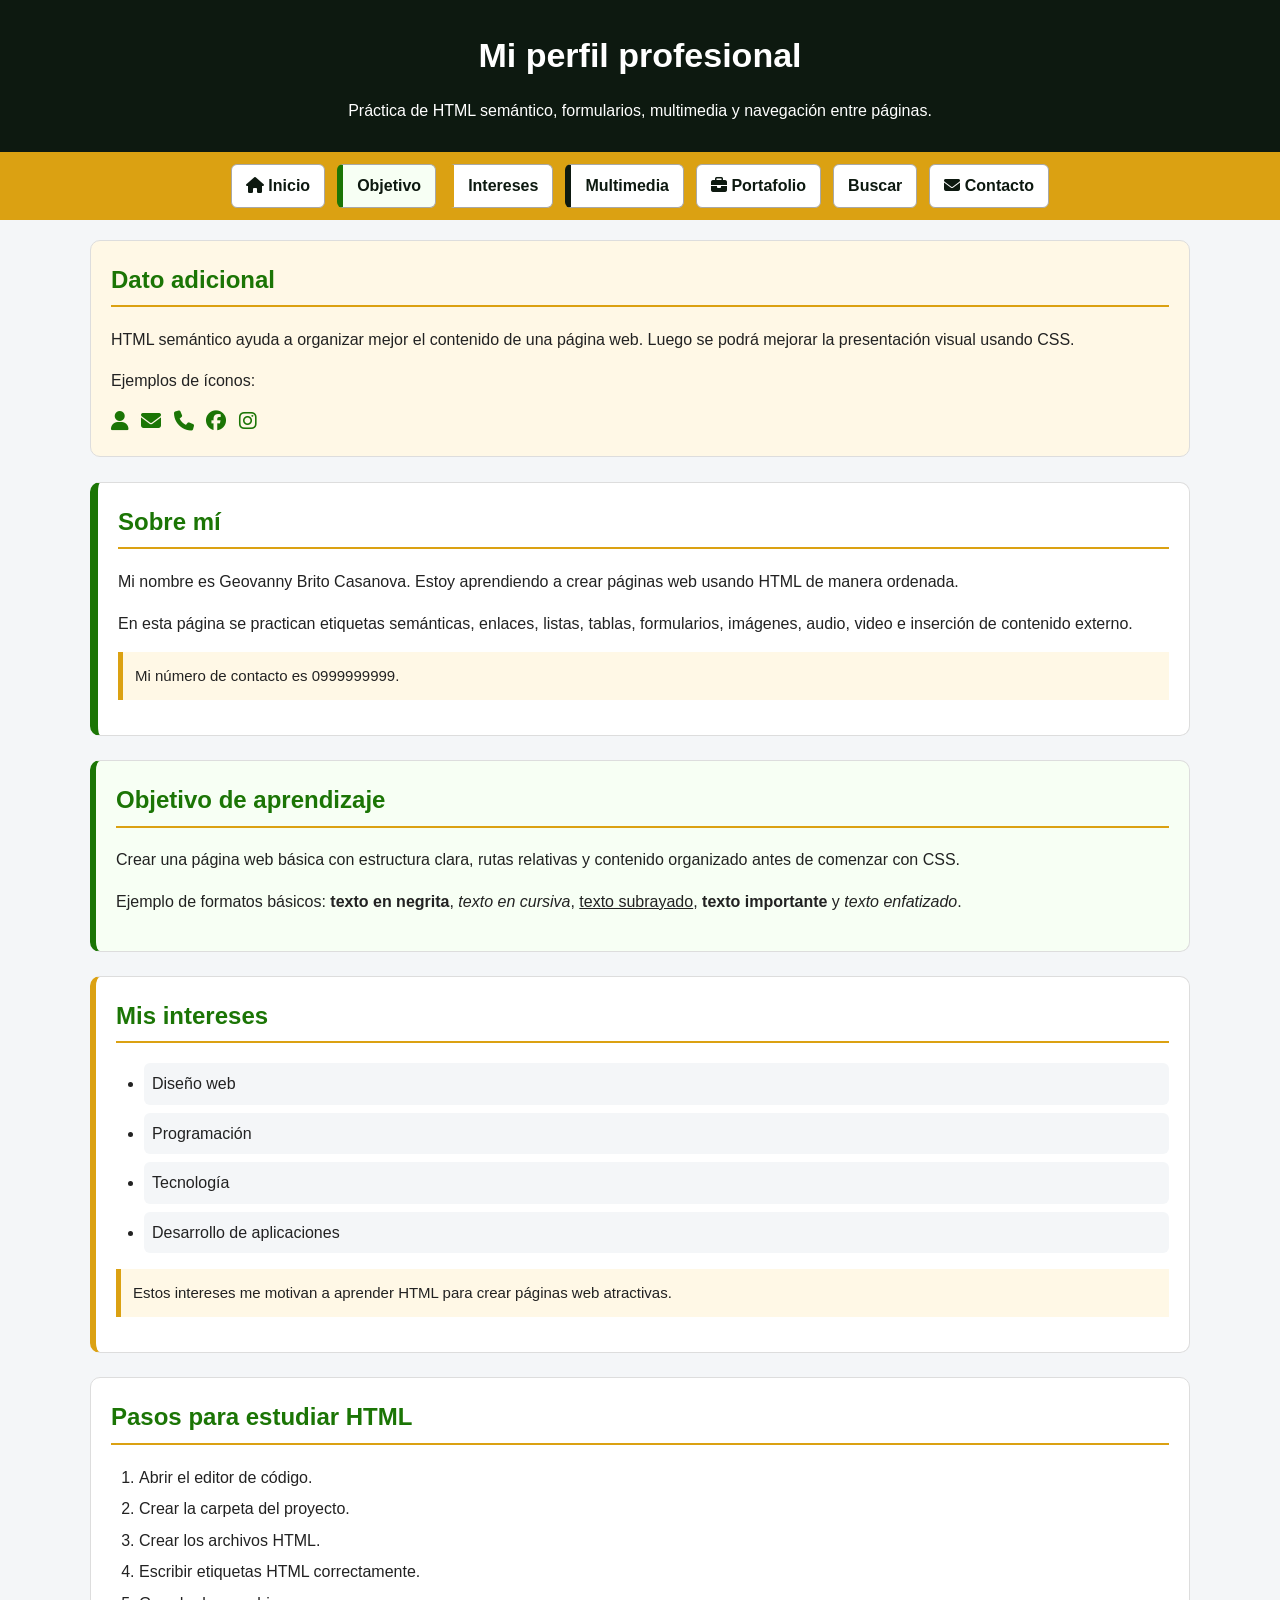
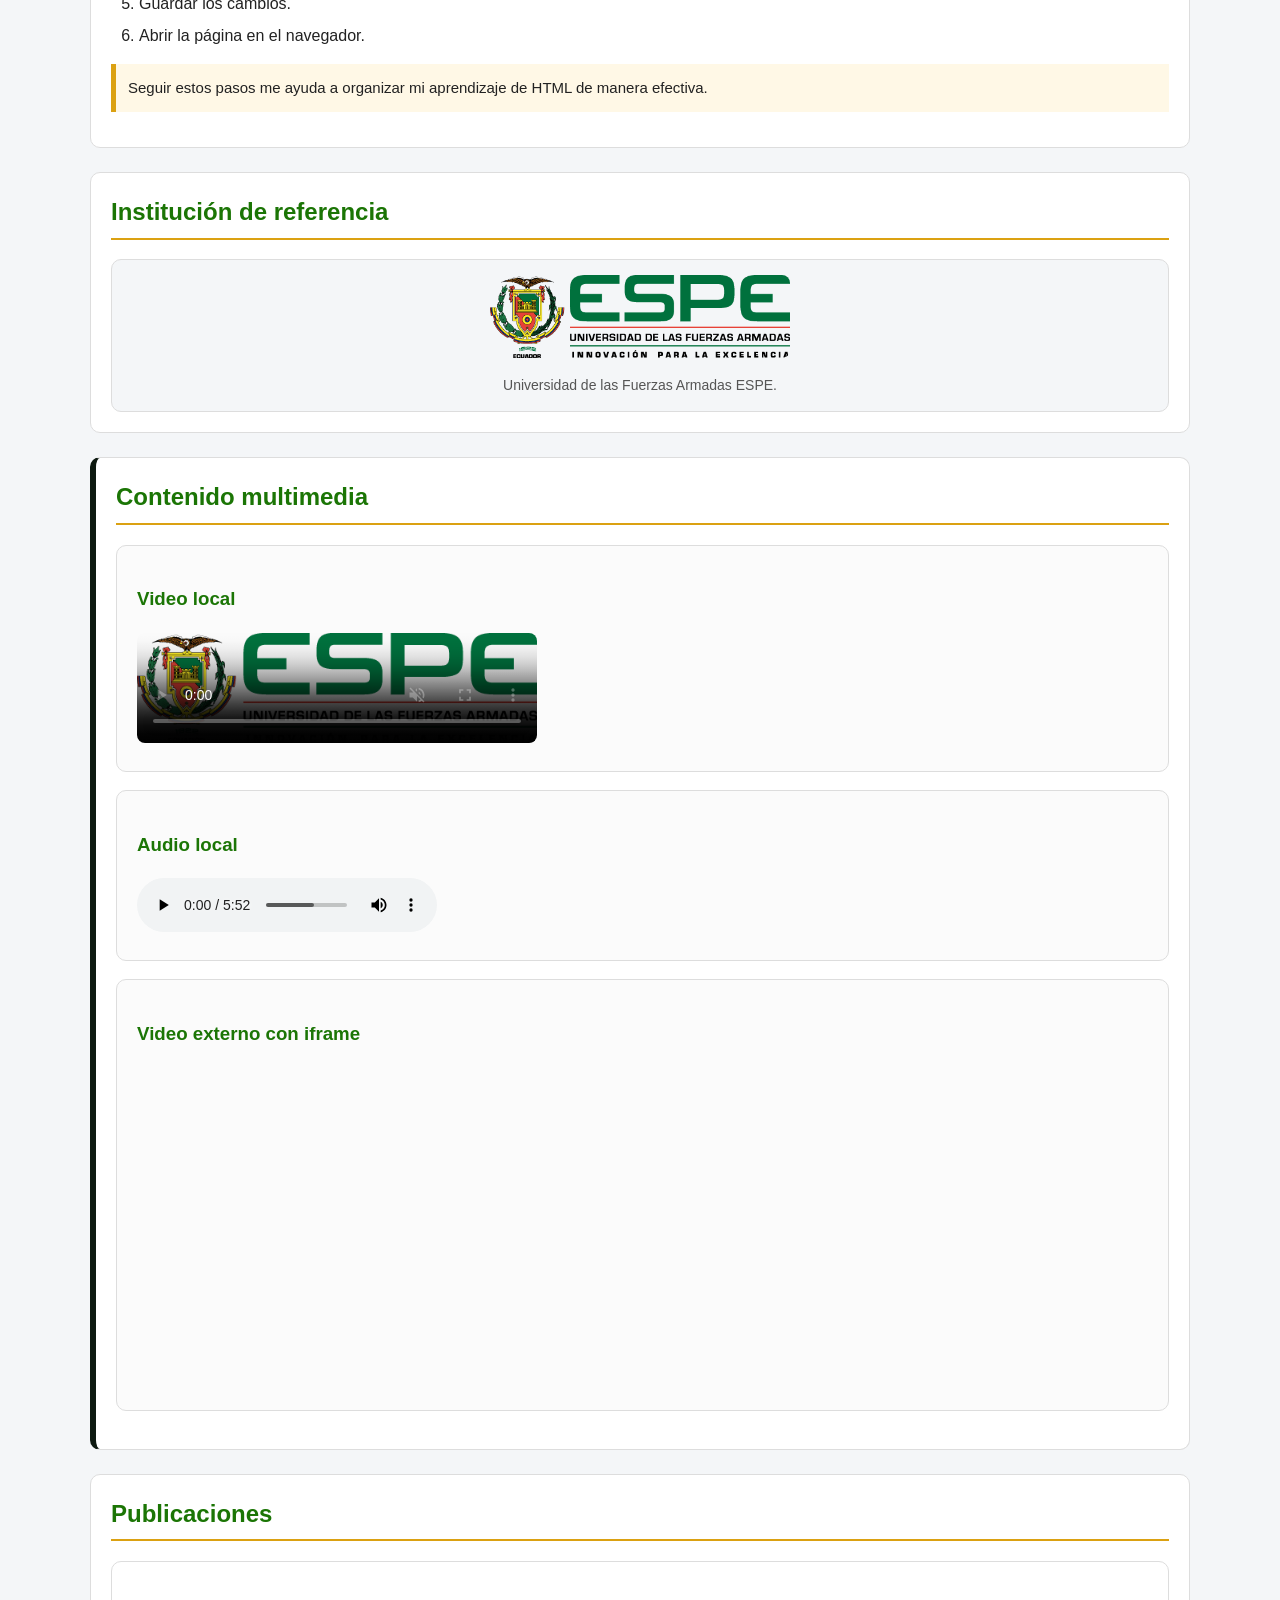
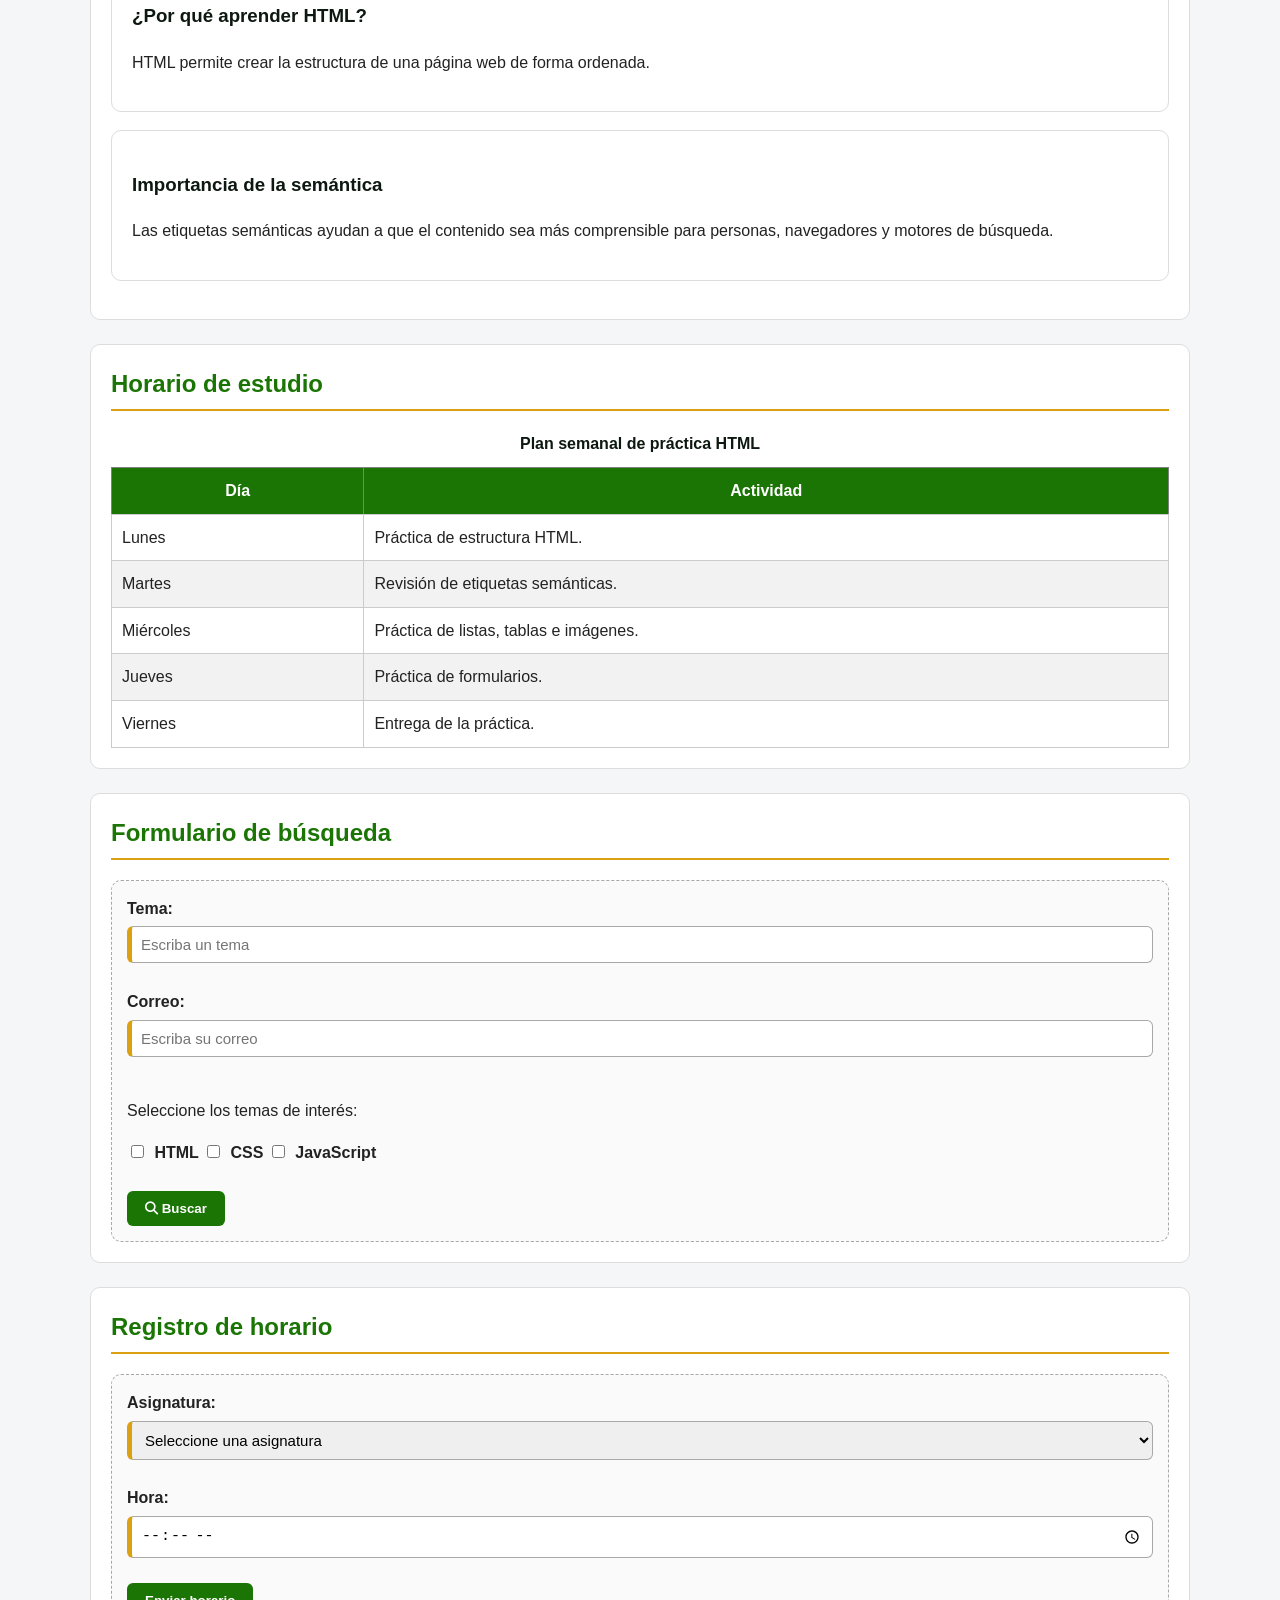
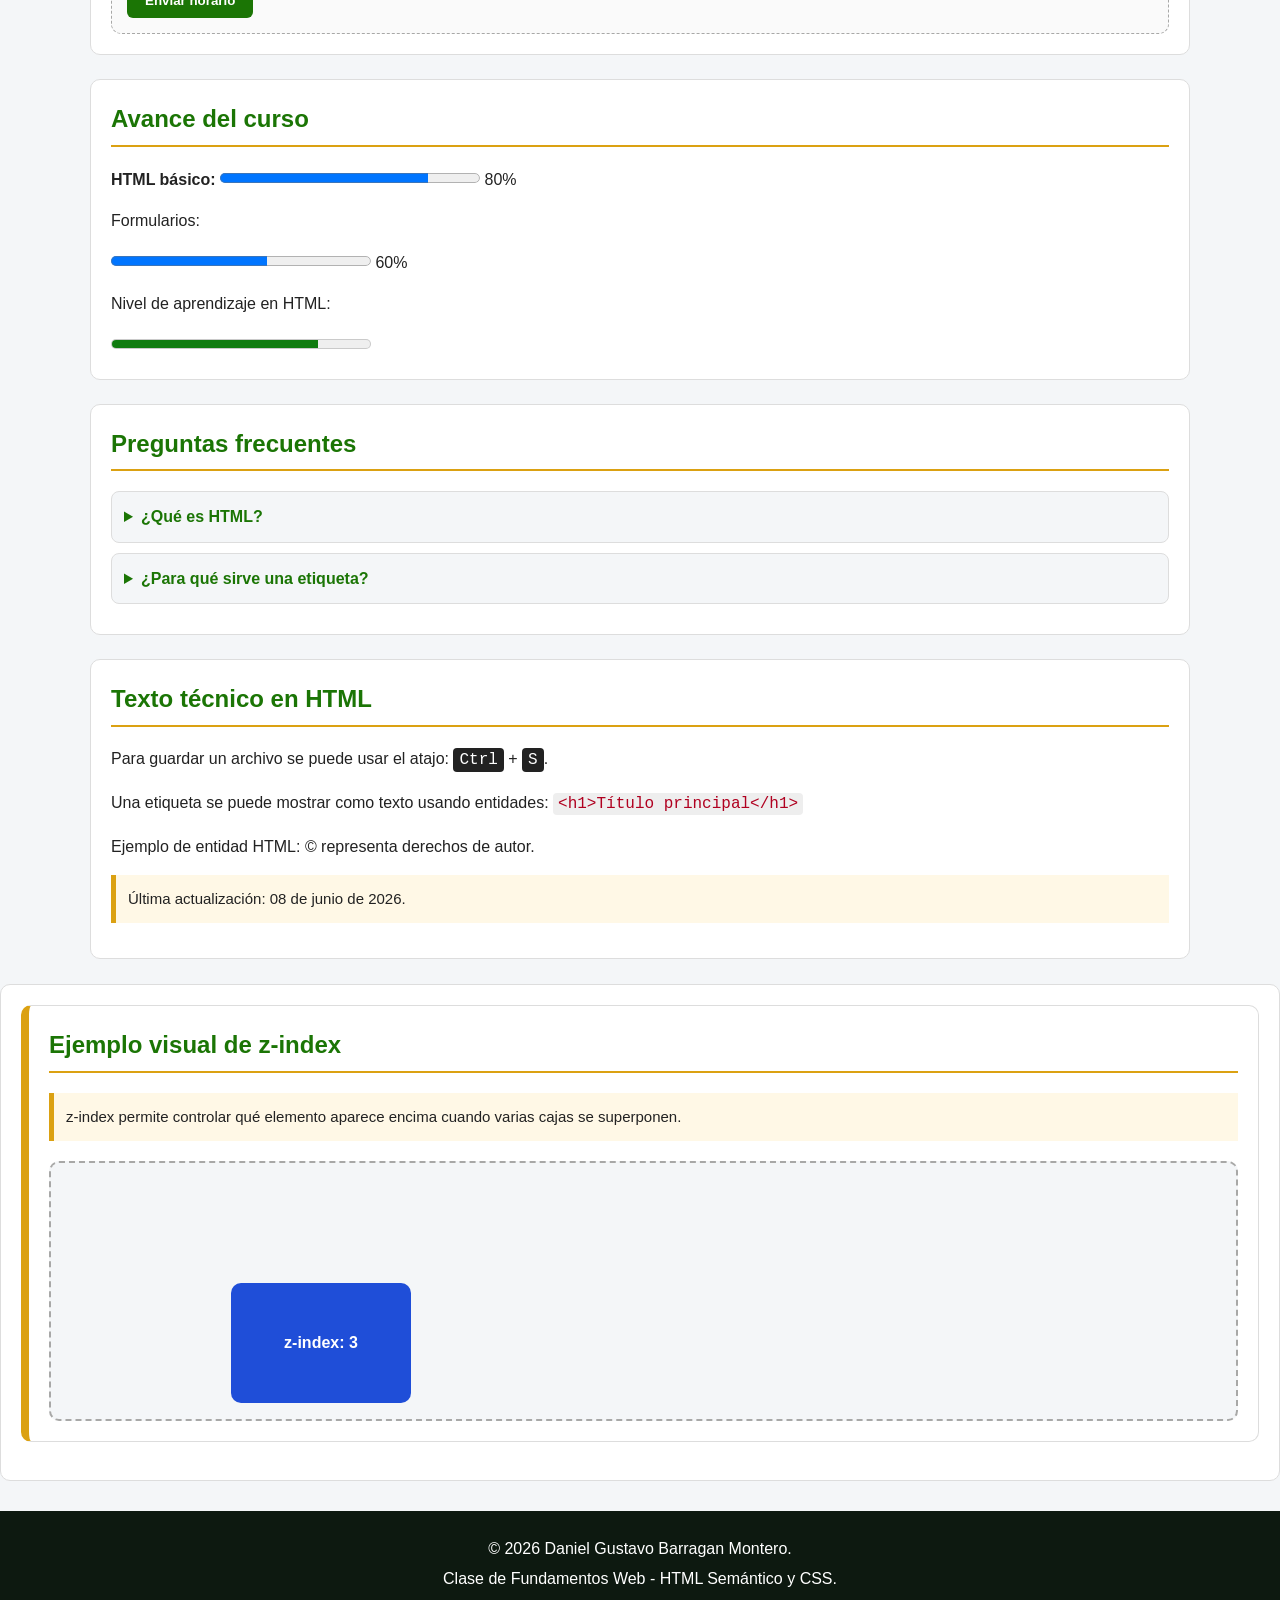
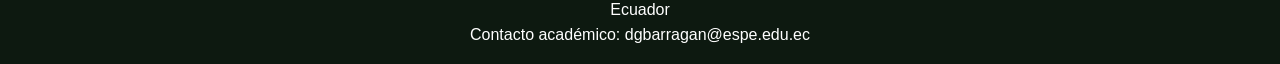
<file: index.html>
<!DOCTYPE html>
<html lang="es">

<head>
    <meta charset="UTF-8">
    <title>Mi perfil profesional</title>

    <!-- Ícono de la pestaña del navegador -->
    <link rel="icon" href="img/mundito.ico" type="image/x-icon">

    <!-- Librería externa para usar íconos -->
    <link rel="stylesheet" href="https://cdnjs.cloudflare.com/ajax/libs/font-awesome/6.5.0/css/all.min.css">

    <link rel="stylesheet" href="css/general.css">
    <link rel="stylesheet" href="css/index.css">
</head>

<body>

    <!-- Encabezado principal de la página -->
    <header>
        <h1>Mi perfil profesional</h1>
        <p>Práctica de HTML semántico, formularios, multimedia y navegación entre páginas.</p>
    </header>

    <!-- Menú de navegación principal -->
    <nav>
        <a class="class_btn_nav_1" id="inicio" href="index.html">
            <i class="fa-solid fa-house"></i>
            Inicio
        </a>

        <a class="class_btn_nav_1" id="objetivo" href="#objetivo">Objetivo</a>

        <a class="class_btn_nav_2" id="intereses" href="#intereses">Intereses</a>

        <a class="class_btn_nav_2" id="multimedia" href="#multimedia">Multimedia</a>

        <a class="class_btn_nav_3" id="portafolio" href="pages/portafolio.html">
            <i class="fa-solid fa-briefcase"></i>
            Portafolio
        </a>

        <a class="class_btn_nav_3" id="buscar" href="pages/buscar.html">Buscar</a>

        <a class="class_btn_nav_3" id="contacto" href="pages/cto/contacto.html">
            <i class="fa-solid fa-envelope"></i>
            Contacto
        </a>
    </nav>

    <!-- Contenido lateral complementario -->
    <aside>
        <h2>Dato adicional</h2>
        <p>
            HTML semántico ayuda a organizar mejor el contenido de una página web.
            Luego se podrá mejorar la presentación visual usando CSS.
        </p>

        <p>Ejemplos de íconos:</p>
        <i class="fa-solid fa-user"></i>
        <i class="fa-solid fa-envelope"></i>
        <i class="fa-solid fa-phone"></i>
        <i class="fa-brands fa-facebook"></i>
        <i class="fa-brands fa-instagram"></i>
    </aside>

    <!-- Contenido principal -->
    <main>

        <!-- Sección de presentación -->
        <section id="presentacion">
            <h2>Sobre mí</h2>

            <p>
                Mi nombre es Geovanny Brito Casanova. Estoy aprendiendo a crear páginas web
                usando HTML de manera ordenada.
            </p>

            <p>
                En esta página se practican etiquetas semánticas, enlaces, listas, tablas,
                formularios, imágenes, audio, video e inserción de contenido externo.
            </p>
            <p class="nota">
                Mi número de contacto es 0999999999.
            </p>
        </section>

        <!-- Sección de objetivos -->
        <section id="objetivo">
            <h2>Objetivo de aprendizaje</h2>

            <p>
                Crear una página web básica con estructura clara, rutas relativas y contenido
                organizado antes de comenzar con CSS.
            </p>

            <p>
                Ejemplo de formatos básicos:
                <b>texto en negrita</b>,
                <i>texto en cursiva</i>,
                <u>texto subrayado</u>,
                <strong>texto importante</strong> y
                <em>texto enfatizado</em>.
            </p>
        </section>

        <!-- Sección de intereses -->
        <section id="intereses">
            <h2>Mis intereses</h2>

            <ul>
                <li>Diseño web</li>
                <li>Programación</li>
                <li>Tecnología</li>
                <li>Desarrollo de aplicaciones</li>
            </ul>
            <p class="nota">
                Estos intereses me motivan a aprender HTML para crear páginas web atractivas.
        </section>

        <!-- Sección de pasos -->
        <section id="pasos">
            <h2>Pasos para estudiar HTML</h2>

            <ol>
                <li>Abrir el editor de código.</li>
                <li>Crear la carpeta del proyecto.</li>
                <li>Crear los archivos HTML.</li>
                <li>Escribir etiquetas HTML correctamente.</li>
                <li>Guardar los cambios.</li>
                <li>Abrir la página en el navegador.</li>
            </ol>
            <p class="nota">
                Seguir estos pasos me ayuda a organizar mi aprendizaje de HTML de manera efectiva.
        </section>

        <!-- Sección con imagen -->
        <section>
            <h2>Institución de referencia</h2>

            <figure>
                <img src="img/espe/imagenEjemploEspe.png" alt="Logo de la ESPE" width="300">
                <figcaption>Universidad de las Fuerzas Armadas ESPE.</figcaption>
            </figure>
        </section>

        <!-- Sección multimedia -->
        <section id="multimedia">
            <h2>Contenido multimedia</h2>

            <article>
                <h3>Video local</h3>

                <video src="video/videoEjemploDiagnostica.mp4" controls width="400"
                    poster="img/espe/imagenEjemploEspe.png" muted loop>
                    Tu navegador no soporta la etiqueta de video.
                </video>
            </article>

            <article>
                <h3>Audio local</h3>

                <audio src="audio/audioEjemploA7X.mp3" controls loop preload="metadata">
                    Tu navegador no soporta la etiqueta de audio.
                </audio>
            </article>

            <article>
                <h3>Video externo con iframe</h3>

                <iframe width="560" height="315" src="https://www.youtube.com/embed/bdz90srbneU?si=QoyqD5uKp2PkH5kk"
                    title="Video de YouTube" frameborder="0"
                    allow="accelerometer; autoplay; clipboard-write; encrypted-media; gyroscope; picture-in-picture; web-share"
                    referrerpolicy="strict-origin-when-cross-origin" allowfullscreen>
                </iframe>
            </article>
        </section>

        <!-- Sección de publicaciones -->
        <section>
            <h2>Publicaciones</h2>

            <article>
                <h3>¿Por qué aprender HTML?</h3>
                <p>
                    HTML permite crear la estructura de una página web de forma ordenada.
                </p>
            </article>

            <article>
                <h3>Importancia de la semántica</h3>
                <p>
                    Las etiquetas semánticas ayudan a que el contenido sea más comprensible
                    para personas, navegadores y motores de búsqueda.
                </p>
            </article>
        </section>

        <!-- Sección de tabla -->
        <section>
            <h2>Horario de estudio</h2>

            <table border="1">
                <caption>Plan semanal de práctica HTML</caption>

                <thead>
                    <tr>
                        <th>Día</th>
                        <th>Actividad</th>
                    </tr>
                </thead>

                <tbody>
                    <tr>
                        <td>Lunes</td>
                        <td>Práctica de estructura HTML.</td>
                    </tr>

                    <tr>
                        <td>Martes</td>
                        <td>Revisión de etiquetas semánticas.</td>
                    </tr>

                    <tr>
                        <td>Miércoles</td>
                        <td>Práctica de listas, tablas e imágenes.</td>
                    </tr>

                    <tr>
                        <td>Jueves</td>
                        <td>Práctica de formularios.</td>
                    </tr>

                    <tr>
                        <td>Viernes</td>
                        <td>Entrega de la práctica.</td>
                    </tr>
                </tbody>
            </table>
        </section>

        <!-- Sección de formulario de búsqueda -->
        <section>
            <h2>Formulario de búsqueda</h2>

            <!-- 
                Este formulario usa GET.
                Por eso los datos viajan en la URL hacia pages/buscar.html.
            -->
            <form method="GET" action="pages/buscar.html">

                <label for="tema">Tema:</label>
                <input type="text" id="tema" name="tema" placeholder="Escriba un tema" required minlength="3"
                    maxlength="20">

                <br><br>

                <label for="correo">Correo:</label>
                <input type="email" id="correo" name="correo" placeholder="Escriba su correo" required>

                <br><br>

                <p>Seleccione los temas de interés:</p>

                <label>
                    <input type="checkbox" name="temas[]" value="html">
                    HTML
                </label>

                <label>
                    <input type="checkbox" name="temas[]" value="css">
                    CSS
                </label>

                <label>
                    <input type="checkbox" name="temas[]" value="javascript">
                    JavaScript
                </label>

                <br><br>

                <button type="submit">
                    <i class="fa-solid fa-magnifying-glass"></i>
                    Buscar
                </button>
            </form>
        </section>

        <!-- Sección de registro de horario -->
        <section>
            <h2>Registro de horario</h2>

            <form method="GET" action="pages/buscar.html">

                <label for="asignatura">Asignatura:</label>
                <select id="asignatura" name="asignatura" required>
                    <option value="">Seleccione una asignatura</option>
                    <option value="programacion">Programación</option>
                    <option value="base_datos">Base de Datos</option>
                    <option value="redes">Redes</option>
                    <option value="sistemas_operativos">Sistemas Operativos</option>
                </select>

                <br><br>

                <label for="hora">Hora:</label>
                <input type="time" id="hora" name="hora" min="08:00" max="17:00" step="1800" required>

                <br><br>

                <button type="submit">Enviar horario</button>
            </form>
        </section>

        <!-- Sección de avance del curso -->
        <section>
            <h2>Avance del curso</h2>

            <label for="avance-html">HTML básico:</label>
            <progress id="avance-html" value="80" max="100"></progress>
            <span>80%</span>

            <p>Formularios:</p>
            <progress value="60" max="100"></progress>
            <span>60%</span>

            <p>Nivel de aprendizaje en HTML:</p>
            <meter value="8" min="0" max="10"></meter>
        </section>

        <!-- Sección de preguntas frecuentes -->
        <section>
            <h2>Preguntas frecuentes</h2>

            <details>
                <summary>¿Qué es HTML?</summary>
                <p>HTML es el lenguaje que permite crear la estructura de una página web.</p>
            </details>

            <details>
                <summary>¿Para qué sirve una etiqueta?</summary>
                <p>Una etiqueta indica al navegador cómo debe interpretar una parte del contenido.</p>
            </details>
        </section>

        <!-- Sección de texto técnico -->
        <section>
            <h2>Texto técnico en HTML</h2>

            <p>
                Para guardar un archivo se puede usar el atajo:
                <kbd>Ctrl</kbd> + <kbd>S</kbd>.
            </p>

            <p>
                Una etiqueta se puede mostrar como texto usando entidades:
                <code>&lt;h1&gt;Título principal&lt;/h1&gt;</code>
            </p>

            <p>
                Ejemplo de entidad HTML:
                &copy; representa derechos de autor.
            </p>

            <p class="nota">
                Última actualización:
                <time datetime="2026-06-08">08 de junio de 2026</time>.
            </p>
        </section>

    </main>
    <Section>
        <!-- Sección para explicar z-index -->
        <section id="ejemplo-zindex">
            <h2>Ejemplo visual de z-index</h2>

            <p class="nota">
                z-index permite controlar qué elemento aparece encima cuando varias cajas se superponen.
            </p>

            <div class="zona-zindex">
                <div class="caja-z caja-roja">z-index: 1</div>
                <div class="caja-z caja-verde">z-index: 2</div>
                <div class="caja-z caja-azul">z-index: 3</div>
            </div>
        </section>
    </Section>
    <!-- Pie de página -->
    <footer>
        <p>&copy; 2026 Daniel Gustavo Barragan Montero.</p>
        <p>Clase de Fundamentos Web - HTML Semántico y CSS.</p>

        <address>
            Ecuador<br>
            Contacto académico: dgbarragan@espe.edu.ec
        </address>
    </footer>

</body>

</html>
</file>
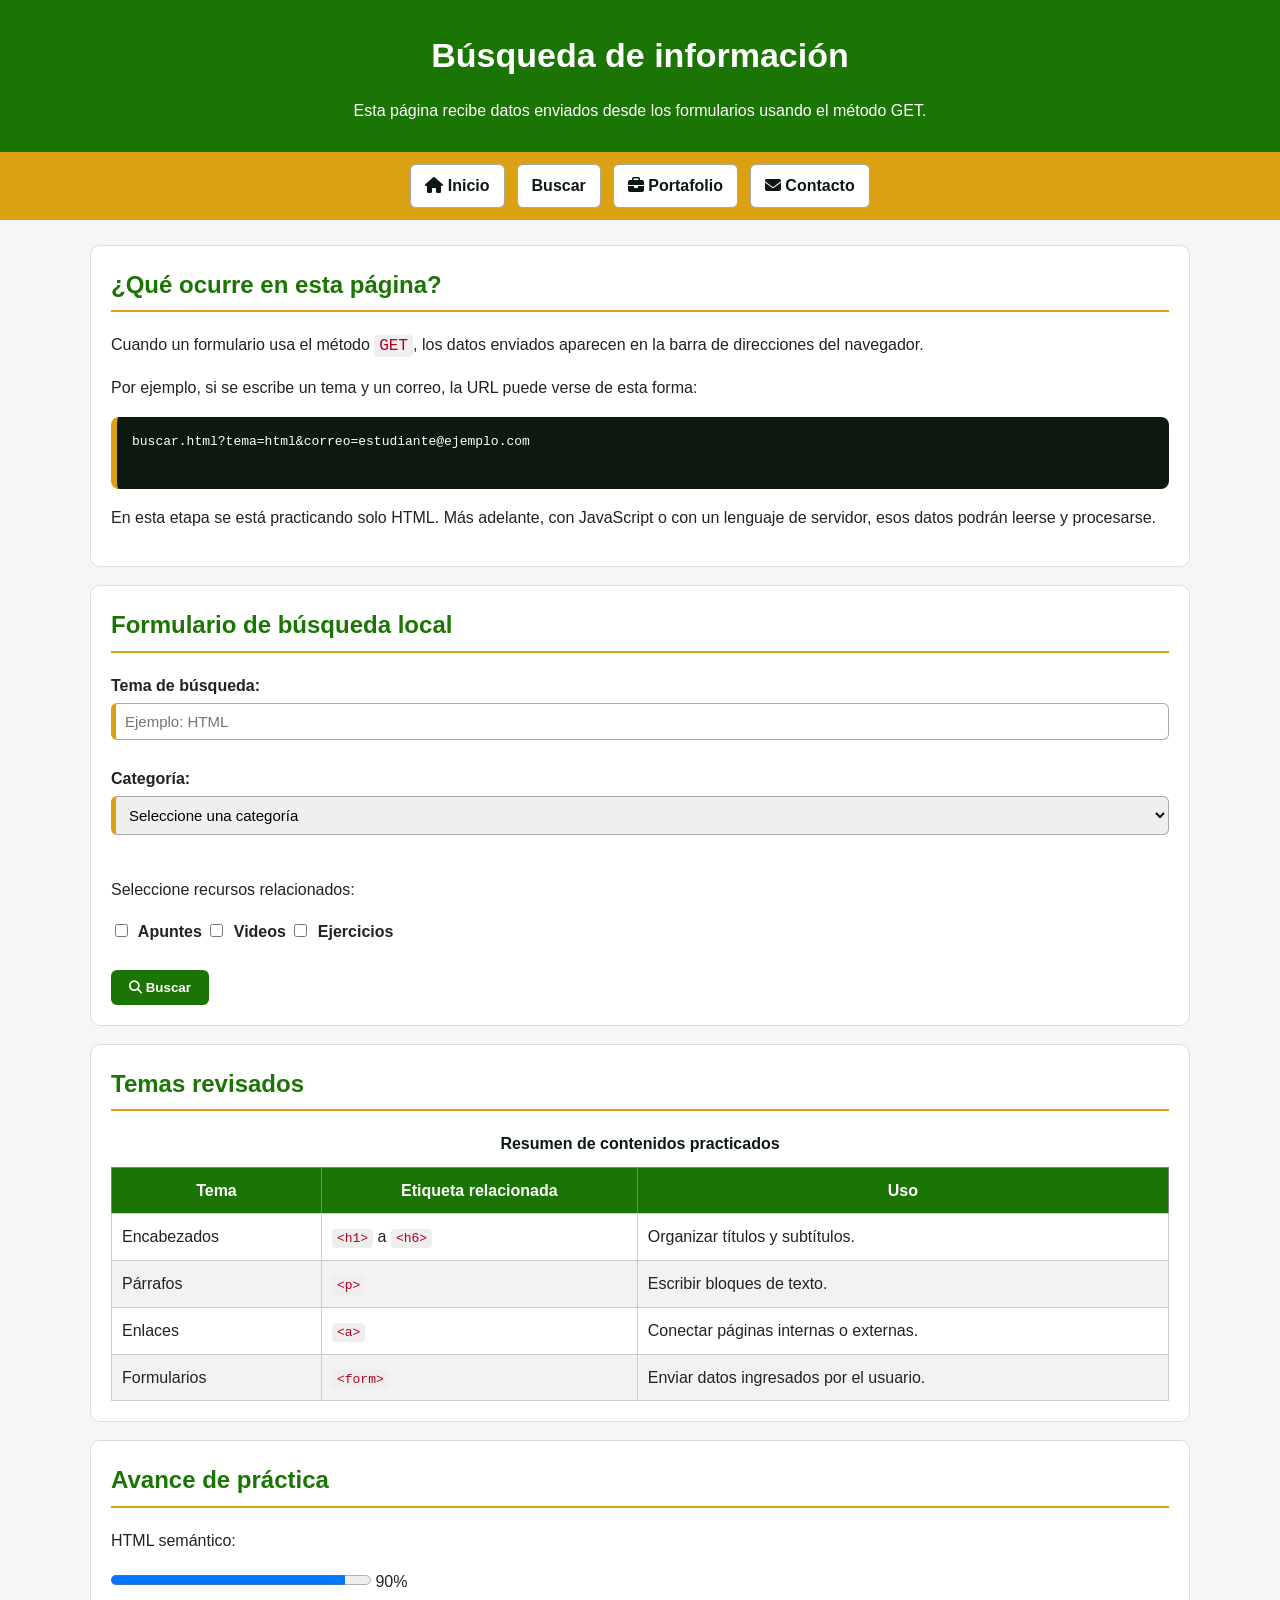
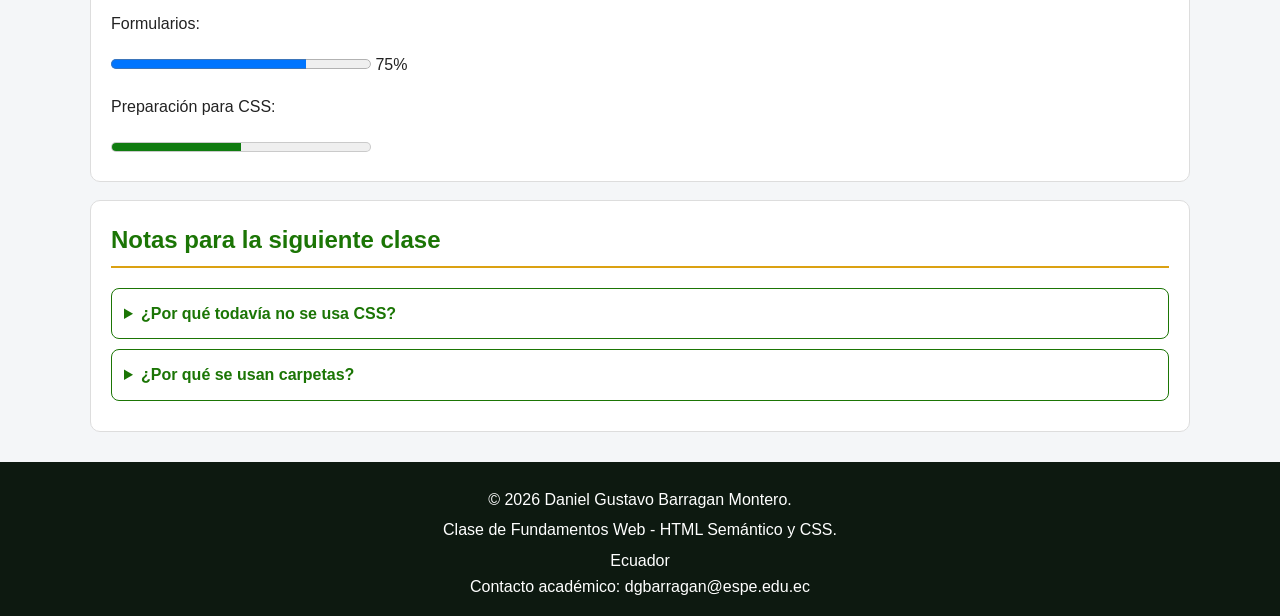
<file: pages/buscar.html>
<!DOCTYPE html>
<html lang="es">

<head>
    <meta charset="UTF-8">
    <title>Búsqueda de información</title>

    <!-- Como este archivo está dentro de pages, se sube un nivel con ../ -->
    <link rel="icon" href="../img/mundito.ico" type="image/x-icon">

    <link rel="stylesheet" href="https://cdnjs.cloudflare.com/ajax/libs/font-awesome/6.5.0/css/all.min.css">

    <link rel="stylesheet" href="../css/general.css">
    <link rel="stylesheet" href="../css/buscar.css">
</head>

<body>

    <header>
        <h1 >Búsqueda de información</h1>
        <p>Esta página recibe datos enviados desde los formularios usando el método GET.</p>
    </header>

    <nav>
        <a href="../index.html">
            <i class="fa-solid fa-house"></i>
            Inicio
        </a>

        <a href="buscar.html">Buscar</a>

        <a href="portafolio.html">
            <i class="fa-solid fa-briefcase"></i>
            Portafolio
        </a>

        <a href="cto/contacto.html">
            <i class="fa-solid fa-envelope"></i>
            Contacto
        </a>
    </nav>

    <main>

        <section>
            <h2>¿Qué ocurre en esta página?</h2>

            <p>
                Cuando un formulario usa el método <code>GET</code>, los datos enviados aparecen
                en la barra de direcciones del navegador.
            </p>

            <p>
                Por ejemplo, si se escribe un tema y un correo, la URL puede verse de esta forma:
            </p>

            <pre>
buscar.html?tema=html&correo=estudiante@ejemplo.com
            </pre>

            <p>
                En esta etapa se está practicando solo HTML. Más adelante, con JavaScript o con
                un lenguaje de servidor, esos datos podrán leerse y procesarse.
            </p>
        </section>

        <section>
            <h2>Formulario de búsqueda local</h2>

            <form method="GET" action="buscar.html">

                <label for="tema">Tema de búsqueda:</label>
                <input type="text" id="tema" name="tema" placeholder="Ejemplo: HTML" required minlength="3"
                    maxlength="20">

                <br><br>

                <label for="categoria">Categoría:</label>
                <select id="categoria" name="categoria" required>
                    <option value="">Seleccione una categoría</option>
                    <option value="estructura">Estructura HTML</option>
                    <option value="formularios">Formularios</option>
                    <option value="multimedia">Multimedia</option>
                    <option value="tablas">Tablas</option>
                </select>

                <br><br>

                <p>Seleccione recursos relacionados:</p>

                <label>
                    <input type="checkbox" name="recursos[]" value="apuntes">
                    Apuntes
                </label>

                <label>
                    <input type="checkbox" name="recursos[]" value="videos">
                    Videos
                </label>

                <label>
                    <input type="checkbox" name="recursos[]" value="ejercicios">
                    Ejercicios
                </label>

                <br><br>

                <button type="submit">
                    <i class="fa-solid fa-magnifying-glass"></i>
                    Buscar
                </button>
            </form>
        </section>

        <section>
            <h2>Temas revisados</h2>

            <table border="1">
                <caption>Resumen de contenidos practicados</caption>

                <thead>
                    <tr>
                        <th>Tema</th>
                        <th>Etiqueta relacionada</th>
                        <th>Uso</th>
                    </tr>
                </thead>

                <tbody>
                    <tr>
                        <td>Encabezados</td>
                        <td><code>&lt;h1&gt;</code> a <code>&lt;h6&gt;</code></td>
                        <td>Organizar títulos y subtítulos.</td>
                    </tr>

                    <tr>
                        <td>Párrafos</td>
                        <td><code>&lt;p&gt;</code></td>
                        <td>Escribir bloques de texto.</td>
                    </tr>

                    <tr>
                        <td>Enlaces</td>
                        <td><code>&lt;a&gt;</code></td>
                        <td>Conectar páginas internas o externas.</td>
                    </tr>

                    <tr>
                        <td>Formularios</td>
                        <td><code>&lt;form&gt;</code></td>
                        <td>Enviar datos ingresados por el usuario.</td>
                    </tr>
                </tbody>
            </table>
        </section>

        <section>
            <h2>Avance de práctica</h2>

            <p>HTML semántico:</p>
            <progress value="90" max="100"></progress>
            <span>90%</span>

            <p>Formularios:</p>
            <progress value="75" max="100"></progress>
            <span>75%</span>

            <p>Preparación para CSS:</p>
            <meter value="5" min="0" max="10"></meter>
        </section>

        <section>
            <h2>Notas para la siguiente clase</h2>

            <details>
                <summary>¿Por qué todavía no se usa CSS?</summary>
                <p>
                    Primero se está ordenando la estructura HTML. Después se aplicará CSS para
                    mejorar colores, márgenes, tamaños, distribución y diseño visual.
                </p>
            </details>

            <details>
                <summary>¿Por qué se usan carpetas?</summary>
                <p>
                    Las carpetas permiten separar imágenes, audio, video y páginas internas.
                    Esto ayuda a mantener el proyecto ordenado.
                </p>
            </details>
        </section>

    </main>

    <footer>
        <p>&copy; 2026 Daniel Gustavo Barragan Montero.</p>
        <p>Clase de Fundamentos Web - HTML Semántico y CSS.</p>

        <address>
            Ecuador<br>
            Contacto académico: dgbarragan@espe.edu.ec
        </address>
    </footer>   
</body>

</html>
</file>
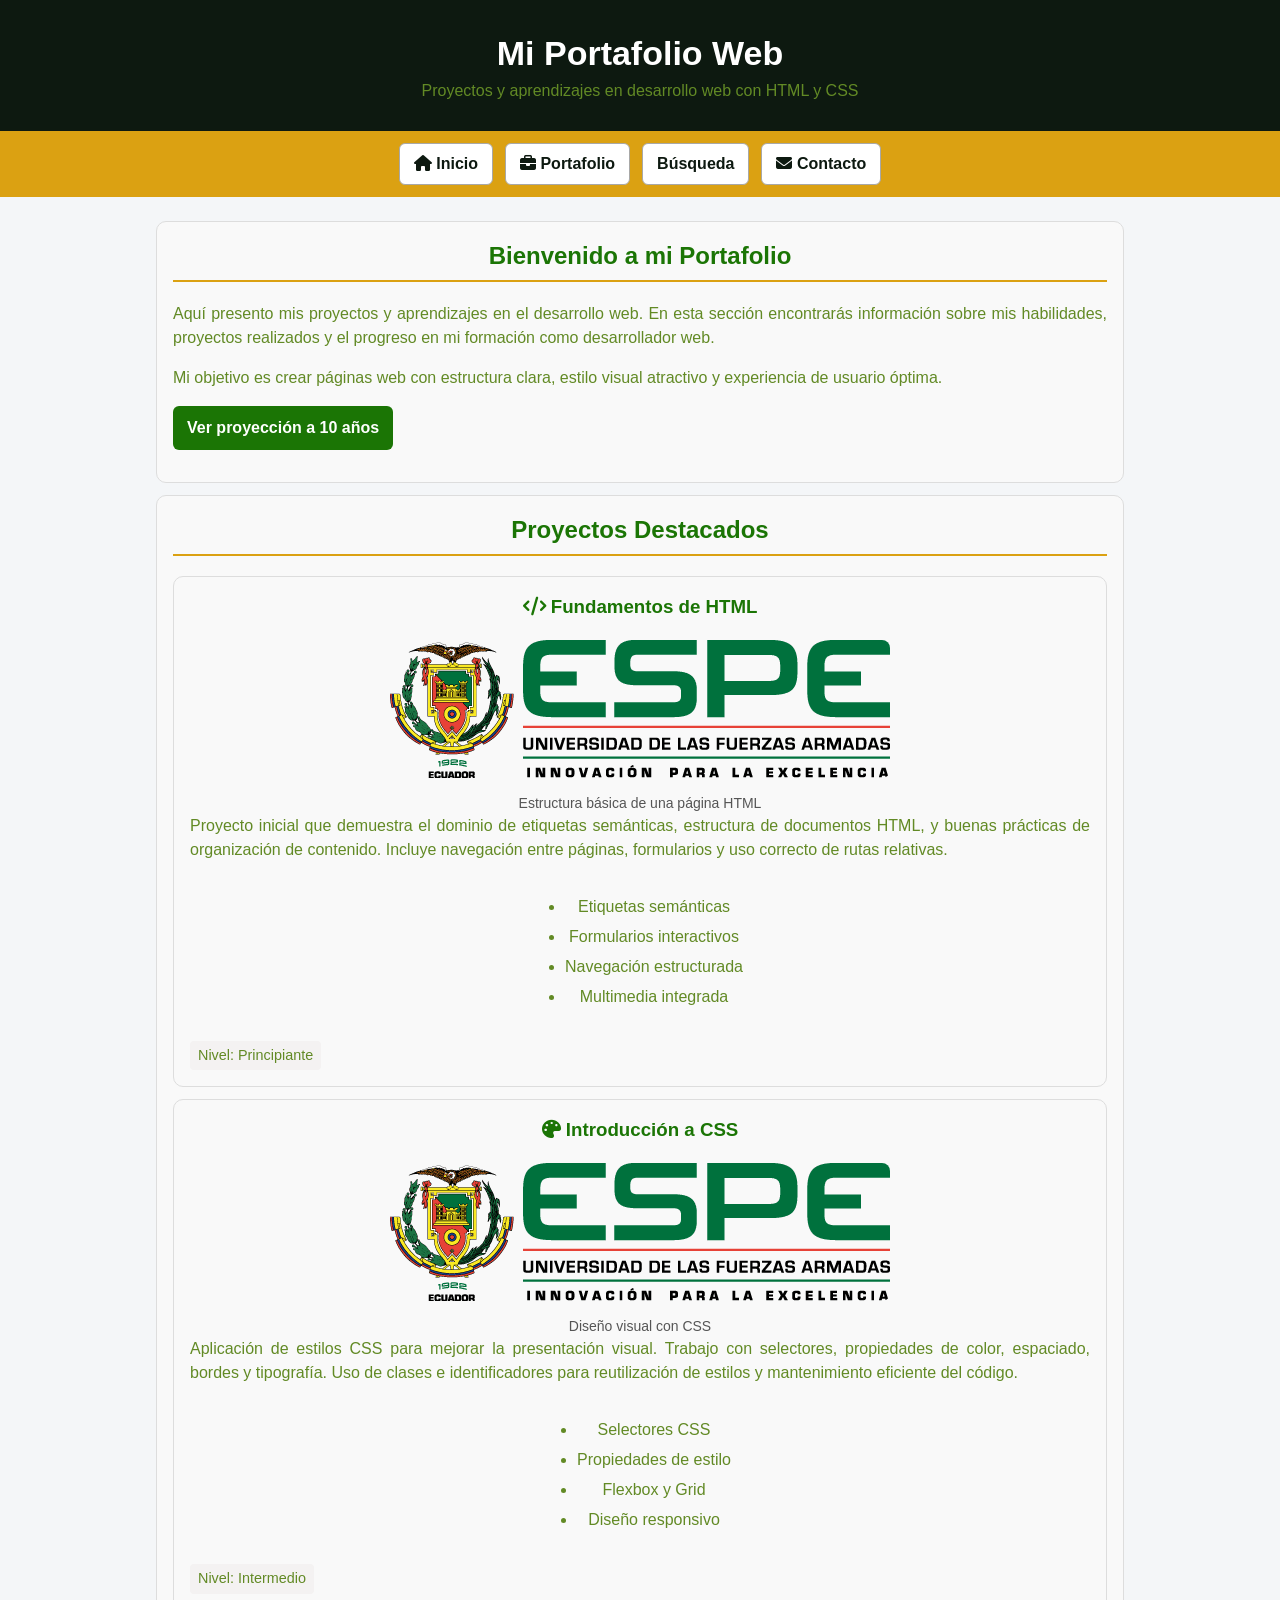
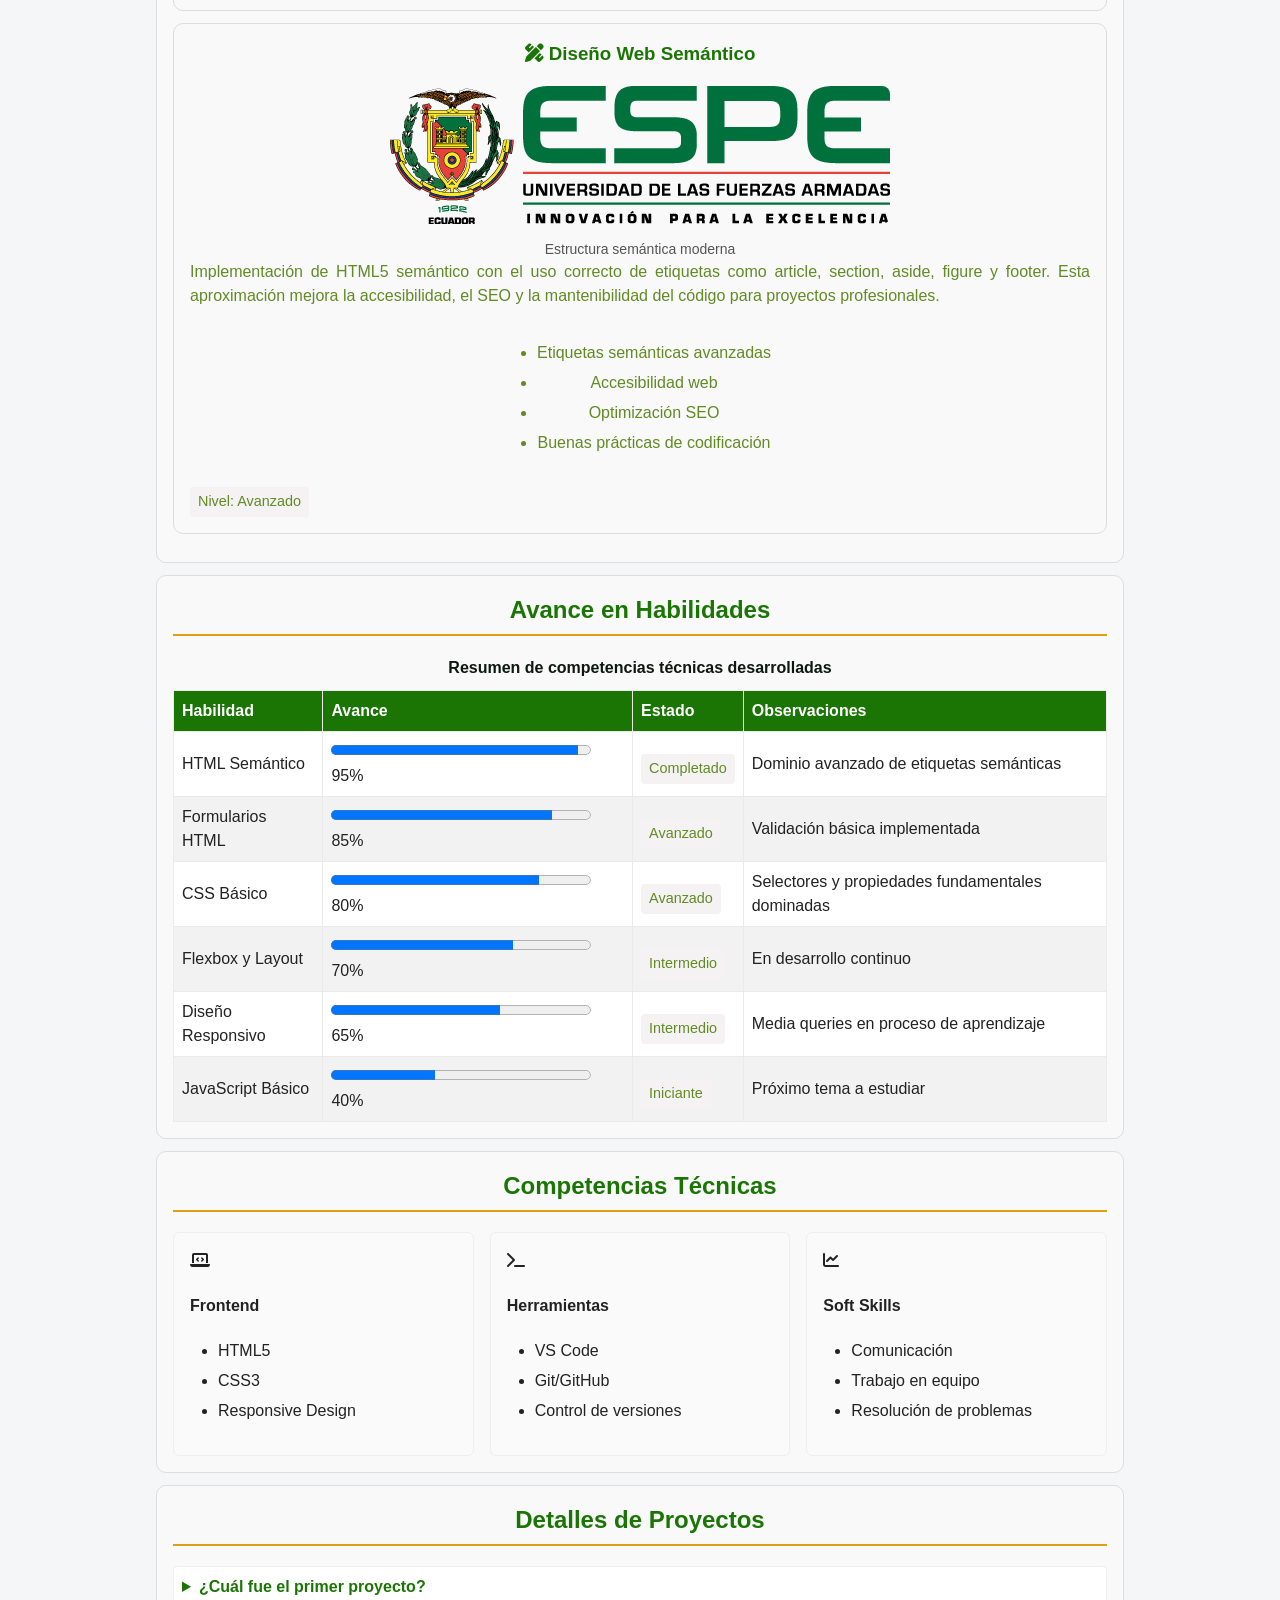
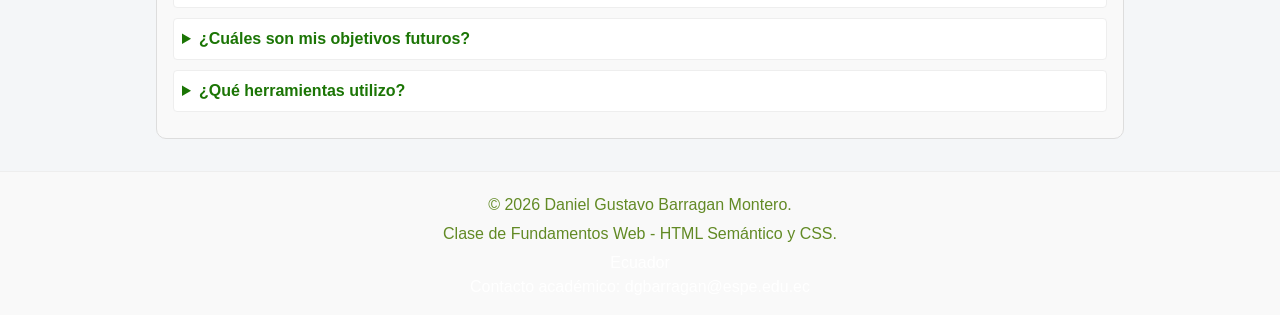
<file: pages/portafolio.html>
<!doctype html>
<html lang="es">
  <head>
    <meta charset="UTF-8" />
    <title>Mi Portafolio Web</title>

    <!-- Como este archivo está dentro de pages, se sube un nivel con ../ -->
    <link rel="icon" href="../img/mundito.ico" type="image/x-icon" />

    <link
      rel="stylesheet"
      href="https://cdnjs.cloudflare.com/ajax/libs/font-awesome/6.5.0/css/all.min.css"
    />

    <link rel="stylesheet" href="../css/general.css" />
    <link rel="stylesheet" href="../css/portafolio.css" />
  </head>

  <body>
    <!-- Encabezado principal -->
    <header>
      <h1>Mi Portafolio Web</h1>
      <p>Proyectos y aprendizajes en desarrollo web con HTML y CSS</p>
    </header>

    <!-- Menú de navegación -->
    <nav>
      <a href="../index.html">
        <i class="fa-solid fa-house"></i>
        Inicio
      </a>

      <a href="portafolio.html">
        <i class="fa-solid fa-briefcase"></i>
        Portafolio
      </a>

      <a href="buscar.html">Búsqueda</a>

      <a href="cto/contacto.html">
        <i class="fa-solid fa-envelope"></i>
        Contacto
      </a>
    </nav>

    <!-- Contenido principal -->
    <main>
      <!-- Sección de presentación -->
      <section id="presentacion-portafolio">
        <h2>Bienvenido a mi Portafolio</h2>
        <p>
          Aquí presento mis proyectos y aprendizajes en el desarrollo web. En
          esta sección encontrarás información sobre mis habilidades, proyectos
          realizados y el progreso en mi formación como desarrollador web.
        </p>
        <p>
          Mi objetivo es crear páginas web con estructura clara, estilo visual
          atractivo y experiencia de usuario óptima.
        </p>
        <p>
          <a class="btn btn-primary btn-proyeccion" href="proyeccion.html"
            >Ver proyección a 10 años</a
          >
        </p>
      </section>

      <!-- Sección de proyectos / artículos -->
      <section id="proyectos">
        <h2>Proyectos Destacados</h2>

        <!-- Artículo 1: Fundamentos de HTML -->
        <section>
          <div>
            <h3><i class="fa-solid fa-code"></i> Fundamentos de HTML</h3>
          </div>

          <figure>
            <img
              src="../img/espe/imagenEjemploEspe.png"
              alt="HTML Fundamentals"
            />
            <figcaption>Estructura básica de una página HTML</figcaption>
          </figure>

          <p>
            Proyecto inicial que demuestra el dominio de etiquetas semánticas,
            estructura de documentos HTML, y buenas prácticas de organización de
            contenido. Incluye navegación entre páginas, formularios y uso
            correcto de rutas relativas.
          </p>
          <div class="semantico">
            <ul>
              <li>Etiquetas semánticas</li>
              <li>Formularios interactivos</li>
              <li>Navegación estructurada</li>
              <li>Multimedia integrada</li>
            </ul>
          </div>
          <span>Nivel: Principiante</span>
        </section>

        <!-- Artículo 2: Introducción a CSS -->
        <section>
          <div>
            <h3><i class="fa-solid fa-palette"></i> Introducción a CSS</h3>
          </div>

          <figure>
            <img src="../img/espe/imagenEjemploEspe.png" alt="CSS Styling" />
            <figcaption>Diseño visual con CSS</figcaption>
          </figure>

          <p>
            Aplicación de estilos CSS para mejorar la presentación visual.
            Trabajo con selectores, propiedades de color, espaciado, bordes y
            tipografía. Uso de clases e identificadores para reutilización de
            estilos y mantenimiento eficiente del código.
          </p>

          <div class="semantico">
            <ul>
              <li>Selectores CSS</li>
              <li>Propiedades de estilo</li>
              <li>Flexbox y Grid</li>
              <li>Diseño responsivo</li>
            </ul>
          </div>

          <span>Nivel: Intermedio</span>
        </section>

        <!-- Artículo 3: Diseño Web Semántico -->
        <section>
          <div>
            <h3><i class="fa-solid fa-pen-ruler"></i> Diseño Web Semántico</h3>
          </div>

          <figure>
            <img src="../img/espe/imagenEjemploEspe.png" alt="Semantic HTML" />
            <figcaption>Estructura semántica moderna</figcaption>
          </figure>

          <p>
            Implementación de HTML5 semántico con el uso correcto de etiquetas
            como article, section, aside, figure y footer. Esta aproximación
            mejora la accesibilidad, el SEO y la mantenibilidad del código para
            proyectos profesionales.
          </p>

          <div class="semantico">
            <ul>
              <li>Etiquetas semánticas avanzadas</li>
              <li>Accesibilidad web</li>
              <li>Optimización SEO</li>
              <li>Buenas prácticas de codificación</li>
            </ul>
          </div>

          <span>Nivel: Avanzado</span>
        </section>
      </section>

      <!-- Sección de tabla de progreso -->
      <section id="progreso">
        <h2>Avance en Habilidades</h2>

        <table>
          <caption>
            Resumen de competencias técnicas desarrolladas
          </caption>

          <thead>
            <tr>
              <th>Habilidad</th>
              <th>Avance</th>
              <th>Estado</th>
              <th>Observaciones</th>
            </tr>
          </thead>

          <tbody>
            <tr>
              <td>HTML Semántico</td>
              <td>
                <progress value="95" max="100"></progress>
                95%
              </td>
              <td><span>Completado</span></td>
              <td>Dominio avanzado de etiquetas semánticas</td>
            </tr>

            <tr>
              <td>Formularios HTML</td>
              <td>
                <progress value="85" max="100"></progress>
                85%
              </td>
              <td><span>Avanzado</span></td>
              <td>Validación básica implementada</td>
            </tr>

            <tr>
              <td>CSS Básico</td>
              <td>
                <progress value="80" max="100"></progress>
                80%
              </td>
              <td><span>Avanzado</span></td>
              <td>Selectores y propiedades fundamentales dominadas</td>
            </tr>

            <tr>
              <td>Flexbox y Layout</td>
              <td>
                <progress value="70" max="100"></progress>
                70%
              </td>
              <td><span>Intermedio</span></td>
              <td>En desarrollo continuo</td>
            </tr>

            <tr>
              <td>Diseño Responsivo</td>
              <td>
                <progress value="65" max="100"></progress>
                65%
              </td>
              <td><span>Intermedio</span></td>
              <td>Media queries en proceso de aprendizaje</td>
            </tr>

            <tr>
              <td>JavaScript Básico</td>
              <td>
                <progress value="40" max="100"></progress>
                40%
              </td>
              <td><span>Iniciante</span></td>
              <td>Próximo tema a estudiar</td>
            </tr>
          </tbody>
        </table>
      </section>

      <!-- Sección de competencias / habilidades -->
      <section id="competencias">
        <h2>Competencias Técnicas</h2>

        <div>
          <div>
            <i class="fa-solid fa-laptop-code"></i>
            <h4>Frontend</h4>
            <ul>
              <li>HTML5</li>
              <li>CSS3</li>
              <li>Responsive Design</li>
            </ul>
          </div>

          <div>
            <i class="fa-solid fa-terminal"></i>
            <h4>Herramientas</h4>
            <ul>
              <li>VS Code</li>
              <li>Git/GitHub</li>
              <li>Control de versiones</li>
            </ul>
          </div>

          <div>
            <i class="fa-solid fa-chart-line"></i>
            <h4>Soft Skills</h4>
            <ul>
              <li>Comunicación</li>
              <li>Trabajo en equipo</li>
              <li>Resolución de problemas</li>
            </ul>
          </div>
        </div>
      </section>

      <!-- Sección de detalles expandibles -->
      <section id="detalles">
        <h2>Detalles de Proyectos</h2>

        <details>
          <summary>¿Cuál fue el primer proyecto?</summary>
          <p>
            Mi primer proyecto fue crear una página web personal completa con
            múltiples secciones, navegación entre páginas, formularios y
            contenido multimedia. Este proyecto sentó las bases para entender la
            estructura HTML5.
          </p>
        </details>

        <details>
          <summary>¿Cuáles son mis objetivos futuros?</summary>
          <p>
            Deseo aprender JavaScript para interactividad, dominar frameworks
            como React, entender backend con Node.js, y eventualmente crear
            aplicaciones web completas. También quiero especializarme en diseño
            responsivo y accesibilidad web.
          </p>
        </details>

        <details>
          <summary>¿Qué herramientas utilizo?</summary>
          <p>
            Utilizo Visual Studio Code como editor principal, Git para control
            de versiones, y navegadores modernos para testing. Complemento con
            Font Awesome para íconos y librerías CSS externas cuando es
            necesario.
          </p>
        </details>
      </section>
    </main>

    <!-- Pie de página -->
    <footer>
      <p>&copy; 2026 Daniel Gustavo Barragan Montero.</p>
      <p>Clase de Fundamentos Web - HTML Semántico y CSS.</p>

      <address>
        Ecuador<br />
        Contacto académico: dgbarragan@espe.edu.ec
      </address>
    </footer>
  </body>
</html>
</file>
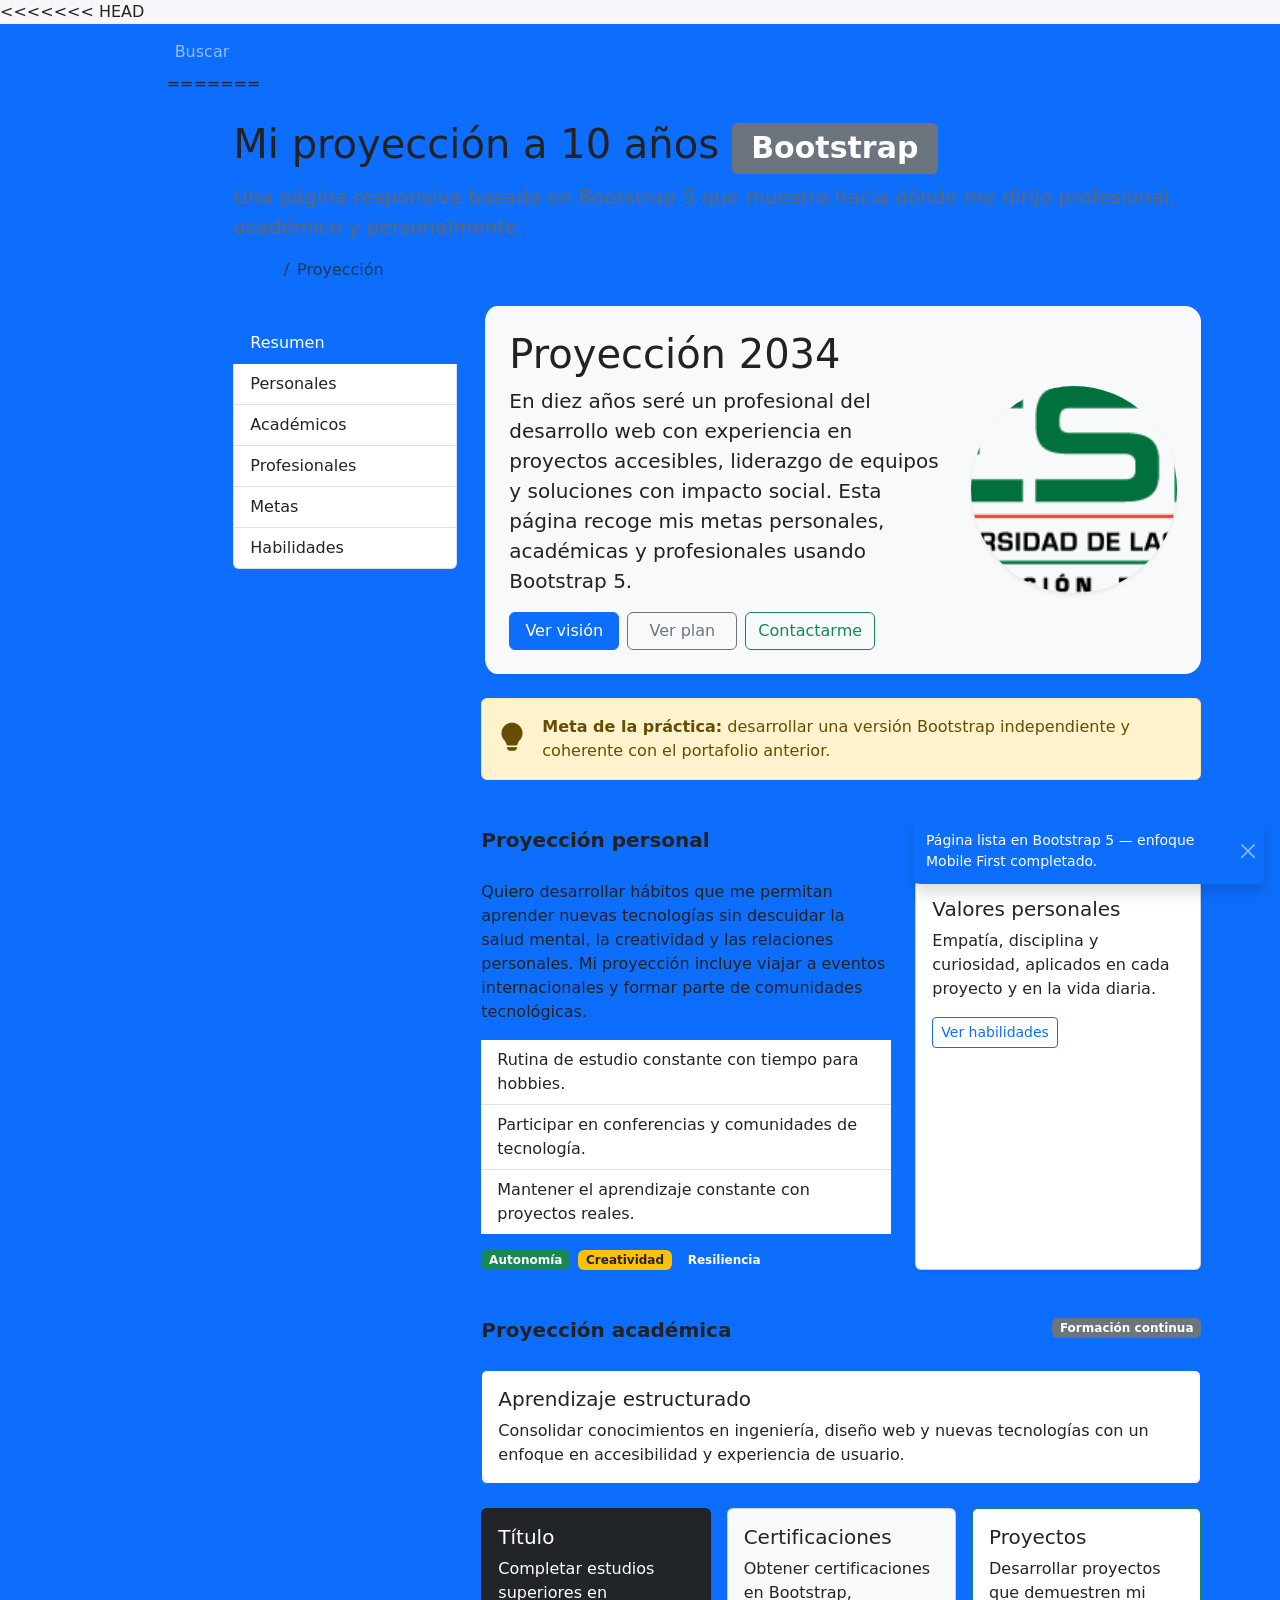
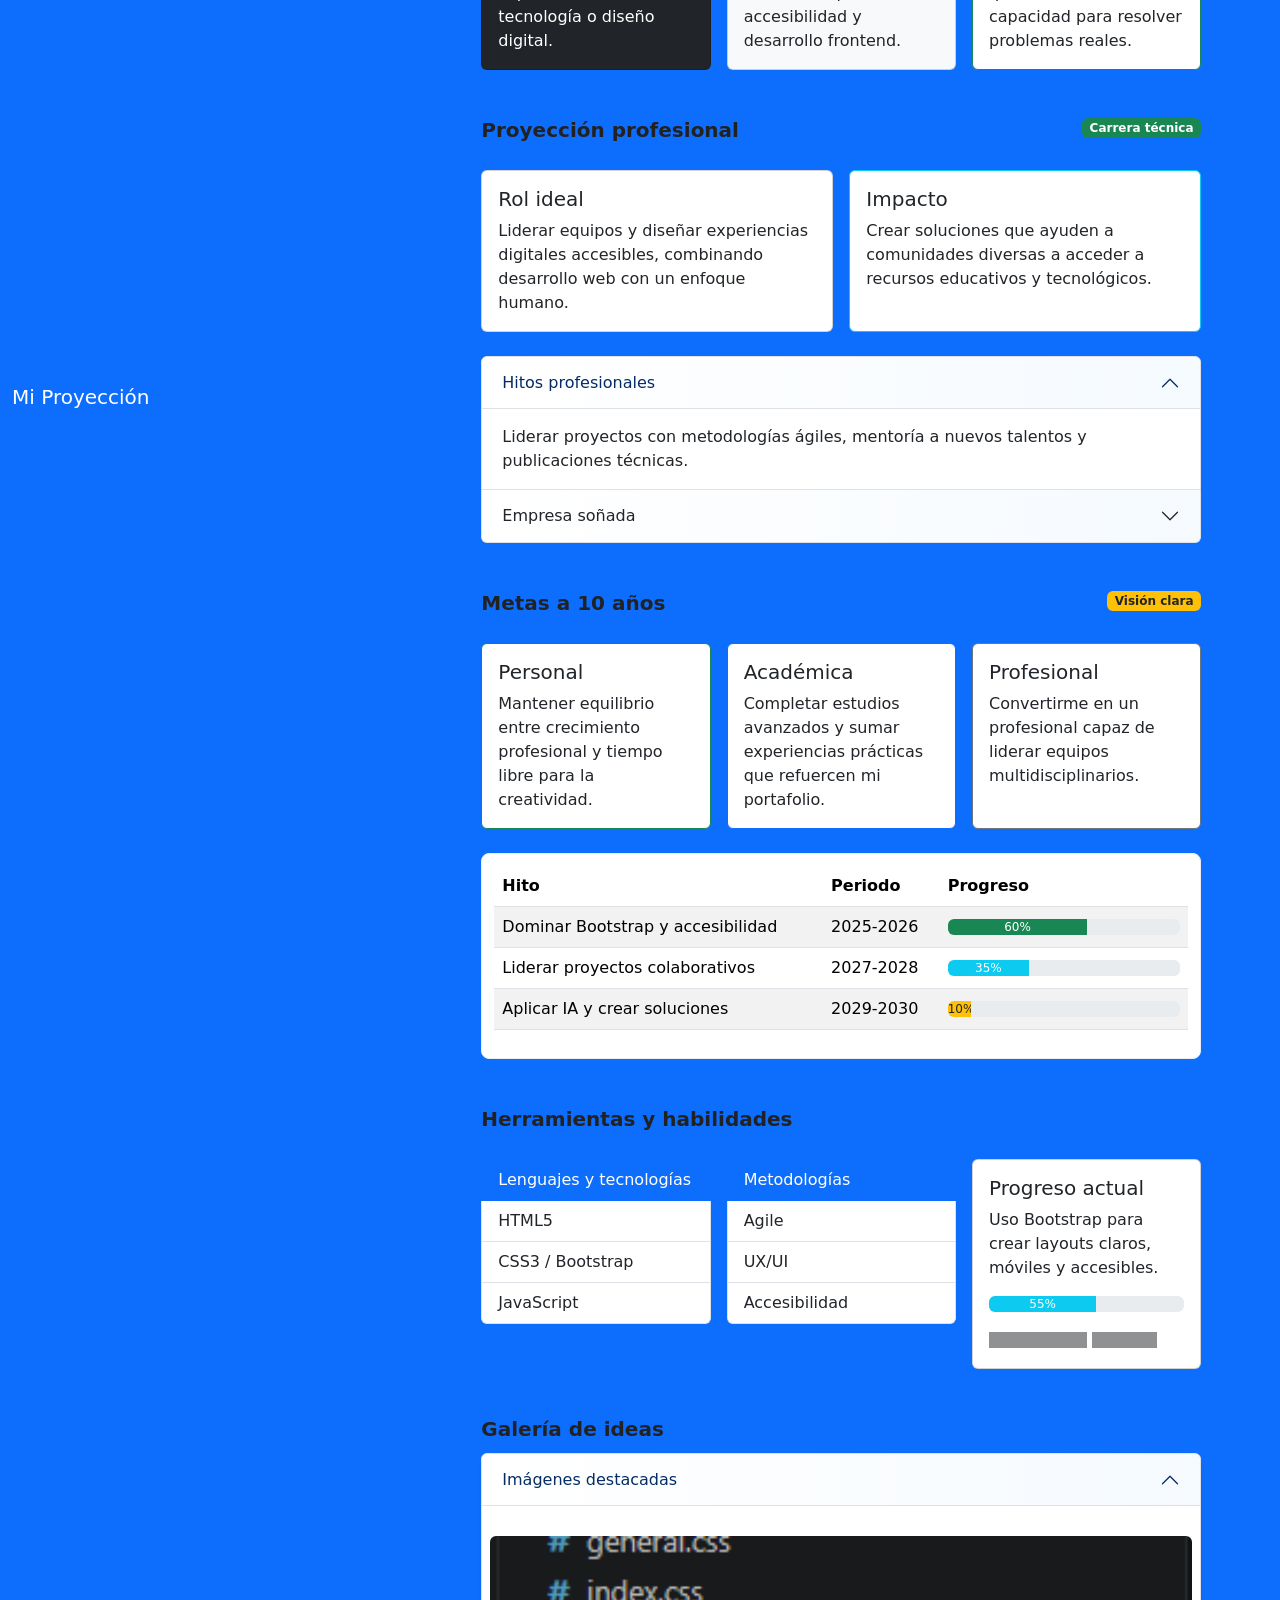
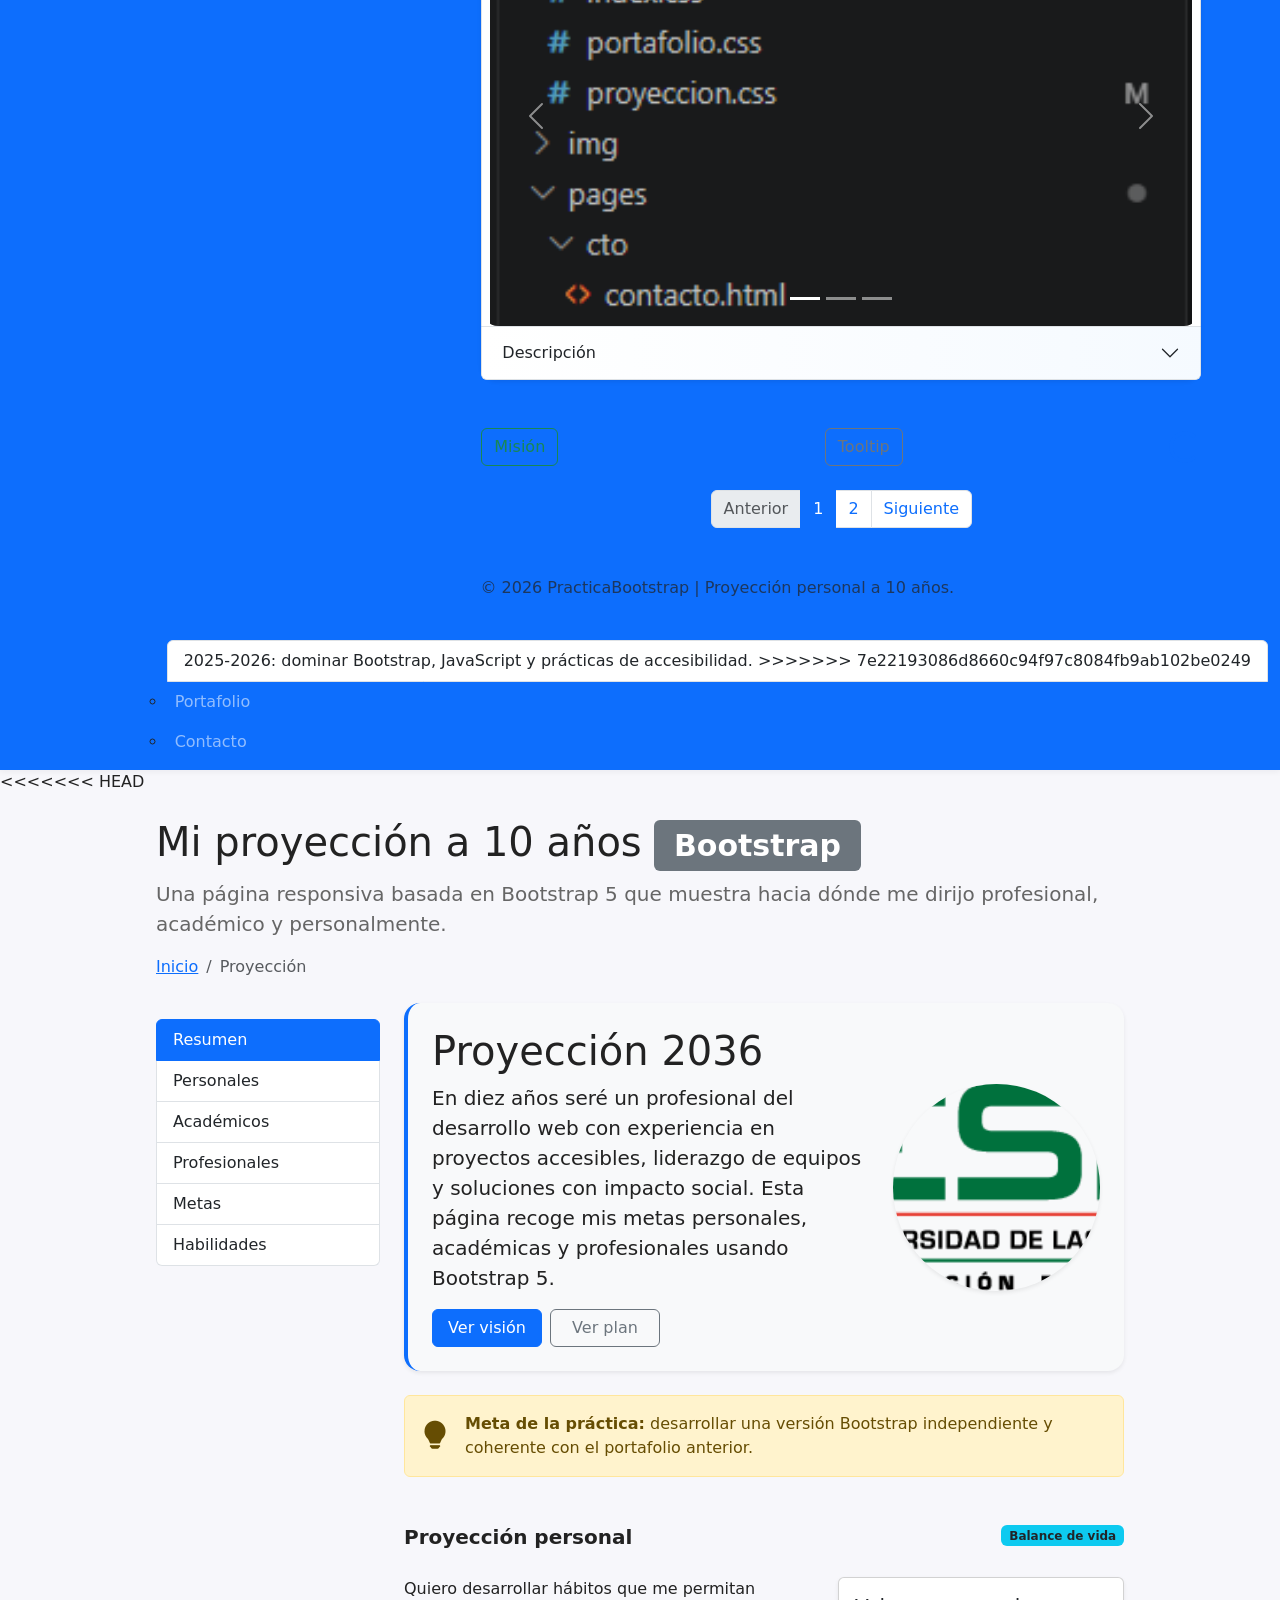
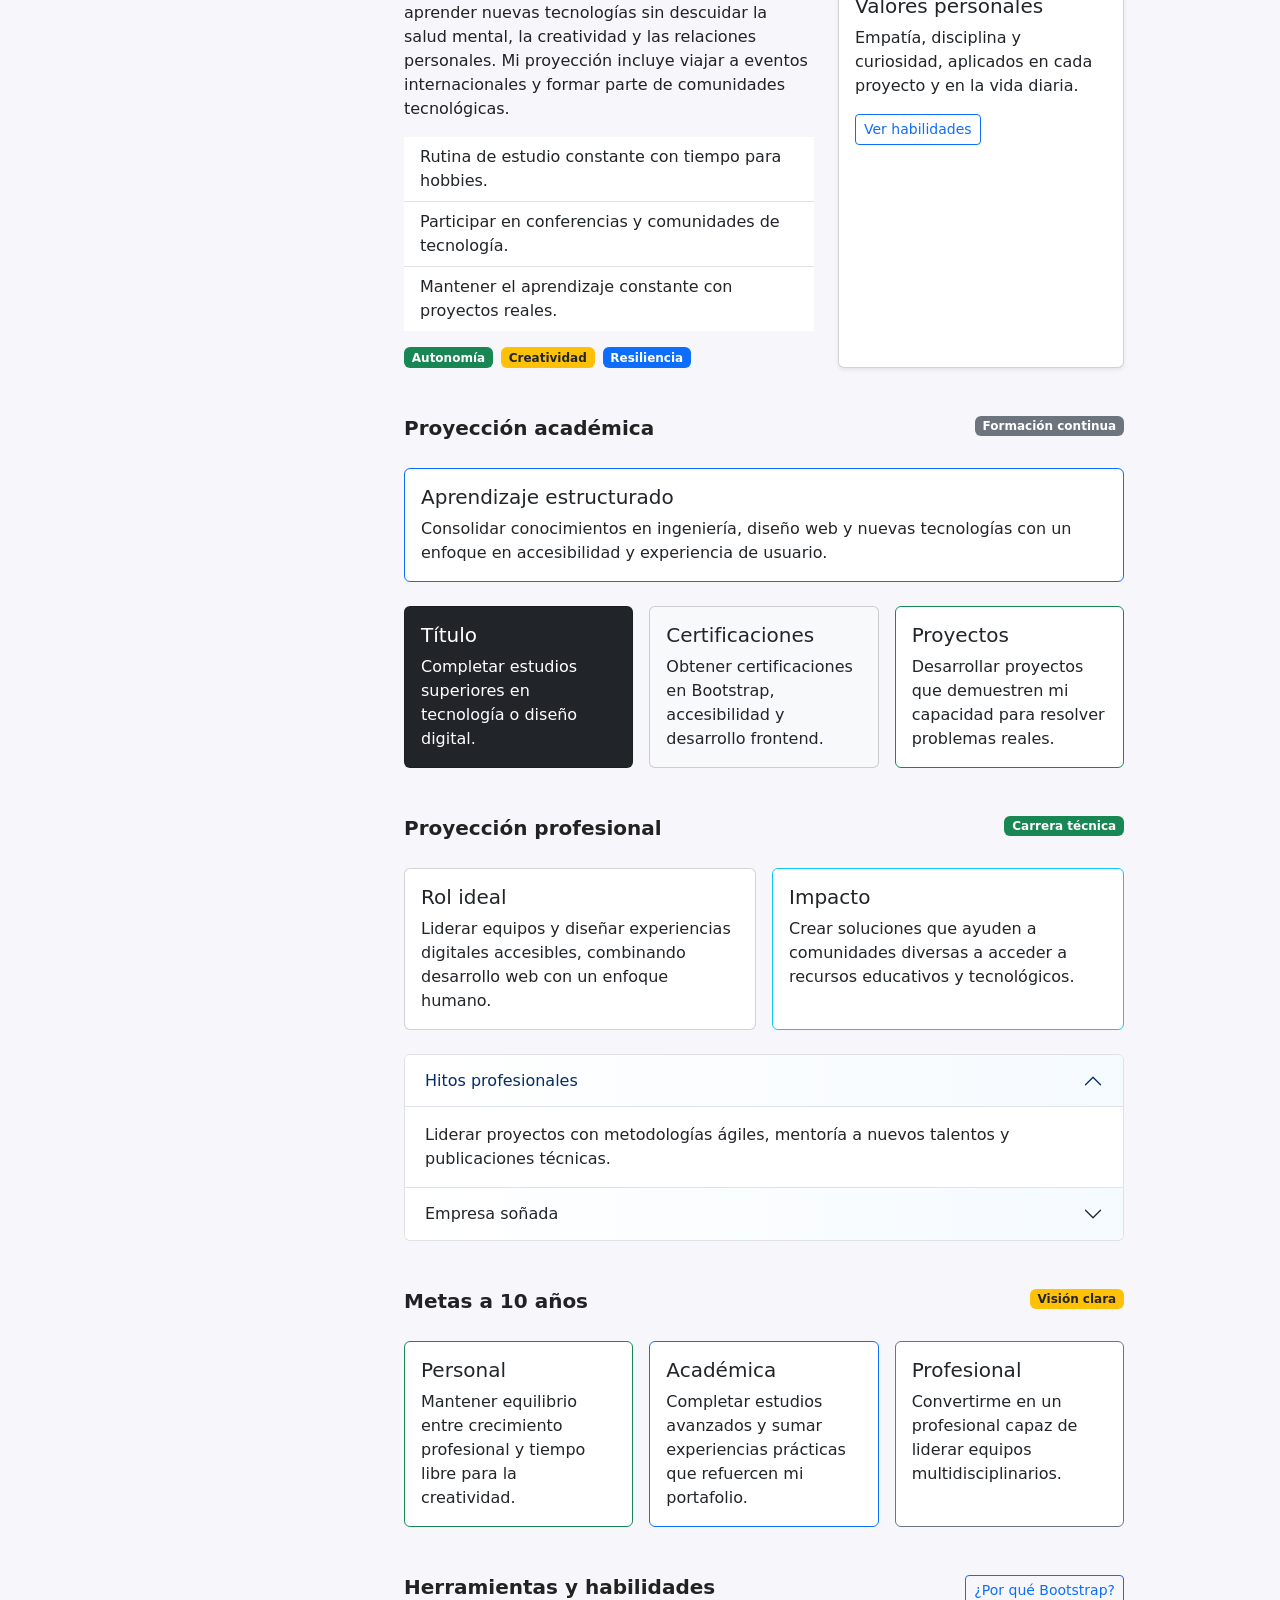
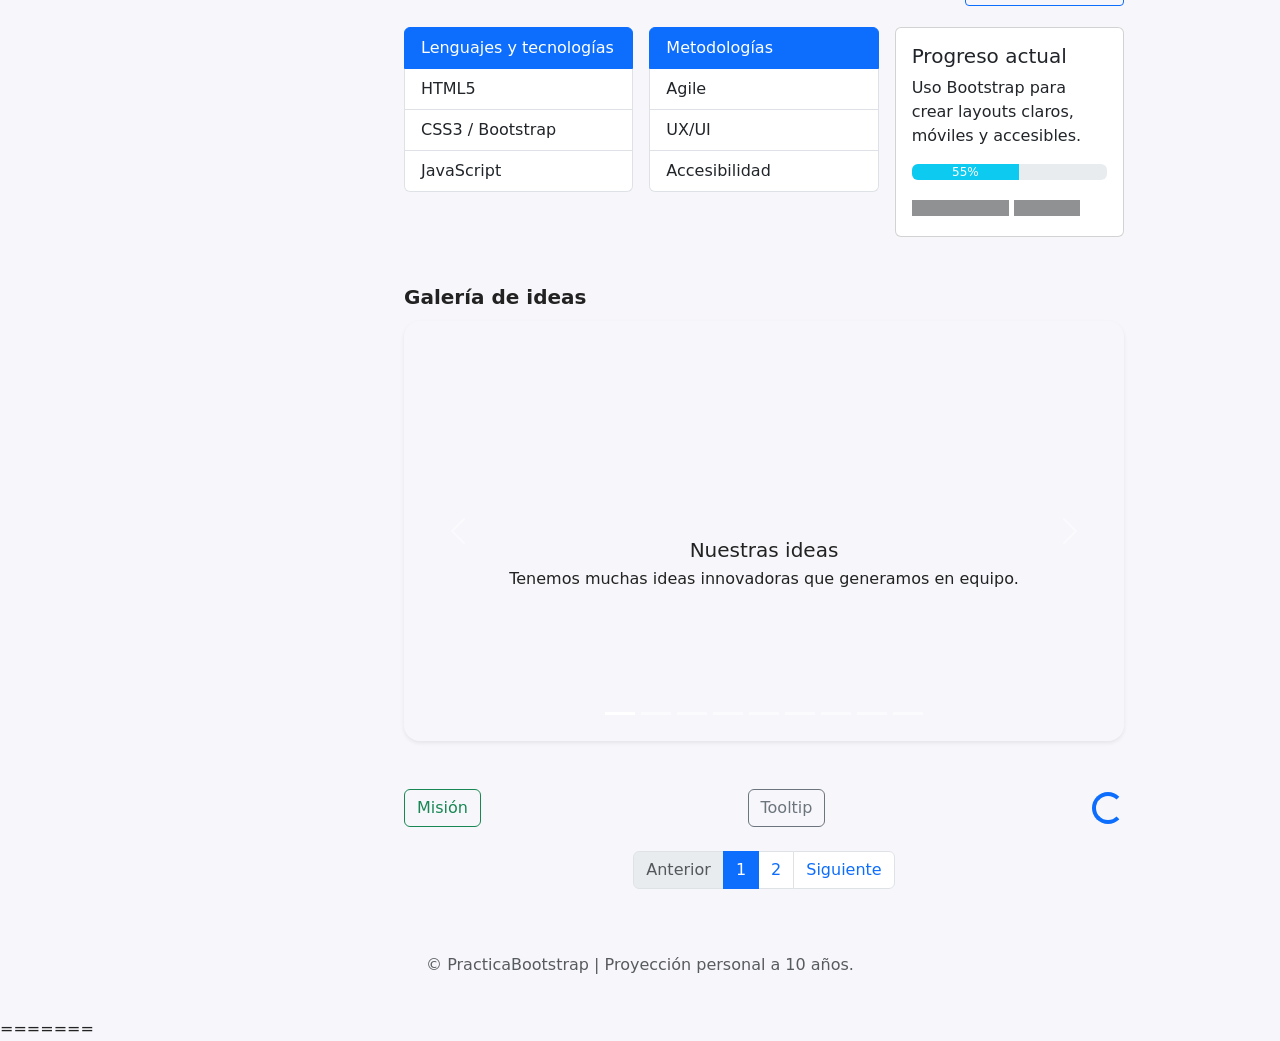
<file: pages/proyeccion.html>
﻿<!doctype html>
<html lang="es">

<head>
  <meta charset="utf-8" />
  <meta name="viewport" content="width=device-width, initial-scale=1" />
  <title>Proyección a 10 años — Cómo me veré</title>
  <link href="https://cdn.jsdelivr.net/npm/bootstrap@5.3.8/dist/css/bootstrap.min.css" rel="stylesheet"
    integrity="sha384-sRIl4kxILFvY47J16cr9ZwB07vP4J8+LH7qKQnuqkuIAvNWLzeN8tE5YBujZqJLB" crossorigin="anonymous" />
  <link rel="stylesheet" href="https://cdn.jsdelivr.net/npm/bootstrap-icons@1.11.3/font/bootstrap-icons.css" />
  <link rel="stylesheet" href="../css/proyeccion.css" />
</head>

<<<<<<< HEAD
<body data-bs-spy="scroll" data-bs-target="#sidebar-nav" data-bs-offset="100" tabindex="0">
  <nav class="navbar navbar-expand-lg navbar-dark bg-primary">
    <div class="container-fluid">
      <a class="navbar-brand" href="../index.html">Mi Proyección</a>
      <button class="navbar-toggler" type="button" data-bs-toggle="collapse" data-bs-target="#navbarNav"
        aria-controls="navbarNav" aria-expanded="false" aria-label="Toggle navigation">
        <span class="navbar-toggler-icon"></span>
      </button>
      <div class="collapse navbar-collapse" id="navbarNav">
        <ul class="navbar-nav ms-auto">
          <li class="nav-item">
            <a class="nav-link" href="buscar.html">Buscar</a>
=======
    <div class="container py-4">
      <header class="mb-4">
        <h1>
          Mi proyección a 10 años
          <span class="badge bg-secondary">Bootstrap</span>
        </h1>
        <p class="lead">
          Una página responsiva basada en Bootstrap 5 que muestra hacia dónde me
          dirijo profesional, académico y personalmente.
        </p>
        <nav aria-label="breadcrumb">
          <ol class="breadcrumb">
            <li class="breadcrumb-item"><a href="../index.html">Inicio</a></li>
            <li class="breadcrumb-item active" aria-current="page">
              Proyección
            </li>
          </ol>
        </nav>
      </header>

      <div class="row g-4">
        <aside class="col-lg-3">
          <div id="sidebar-nav" class="list-group position-sticky top-0 pt-3">
            <a
              class="list-group-item list-group-item-action active"
              aria-current="true"
              href="#overview"
              >Resumen</a
            >
            <a class="list-group-item list-group-item-action" href="#personales"
              >Personales</a
            >
            <a class="list-group-item list-group-item-action" href="#academicos"
              >Académicos</a
            >
            <a
              class="list-group-item list-group-item-action"
              href="#profesionales"
              >Profesionales</a
            >
            <a class="list-group-item list-group-item-action" href="#metas"
              >Metas</a
            >
            <a
              class="list-group-item list-group-item-action"
              href="#herramientas"
              >Habilidades</a
            >
          </div>
        </aside>

        <main class="col-lg-9">
          <section id="overview" class="mb-5">
            <div class="p-4 rounded-4 bg-light shadow-sm hero">
              <div class="row align-items-center">
                <div class="col-md-8">
                  <h2 class="display-6">Proyección 2034</h2>
                  <p class="fs-5">
                    En diez años seré un profesional del desarrollo web con
                    experiencia en proyectos accesibles, liderazgo de equipos y
                    soluciones con impacto social. Esta página recoge mis metas
                    personales, académicas y profesionales usando Bootstrap 5.
                  </p>
                  <div class="d-flex flex-wrap gap-2">
                    <button
                      class="btn btn-primary"
                      data-bs-toggle="modal"
                      data-bs-target="#visionModal"
                    >
                      Ver visión
                    </button>
                    <button
                      class="btn btn-outline-secondary"
                      data-bs-toggle="offcanvas"
                      data-bs-target="#offcanvasPlan"
                    >
                      Ver plan
                    </button>
                    <button
                      class="btn btn-outline-success"
                      data-bs-toggle="modal"
                      data-bs-target="#contactModal"
                    >
                      Contactarme
                    </button>
                  </div>
                </div>
                <div class="col-md-4 text-center mt-4 mt-md-0">
                  <div
                    class="ratio ratio-1x1 rounded-circle overflow-hidden shadow-sm"
                  >
                    <img
                      src="../img/espe/imagenEjemploEspe.png"
                      alt="Perfil futuro"
                      class="object-fit-cover"
                    />
                  </div>
                </div>
              </div>
            </div>

            <div
              class="alert alert-warning d-flex align-items-center mt-4"
              role="alert"
            >
              <i class="bi bi-lightbulb-fill fs-3 me-3"></i>
              <div>
                <strong>Meta de la práctica:</strong> desarrollar una versión
                Bootstrap independiente y coherente con el portafolio anterior.
              </div>
            </div>
          </section>

          <section id="personales" class="mb-5">
            <div class="d-flex justify-content-between align-items-start mb-3">
              <h3 class="section-title">Proyección personal</h3>
              <span class="badge bg-info text-dark">Balance de vida</span>
            </div>
            <div class="row gy-3">
              <div class="col-md-7">
                <p>
                  Quiero desarrollar hábitos que me permitan aprender nuevas
                  tecnologías sin descuidar la salud mental, la creatividad y
                  las relaciones personales. Mi proyección incluye viajar a
                  eventos internacionales y formar parte de comunidades
                  tecnológicas.
                </p>
                <ul class="list-group list-group-flush mb-3">
                  <li class="list-group-item">
                    Rutina de estudio constante con tiempo para hobbies.
                  </li>
                  <li class="list-group-item">
                    Participar en conferencias y comunidades de tecnología.
                  </li>
                  <li class="list-group-item">
                    Mantener el aprendizaje constante con proyectos reales.
                  </li>
                </ul>
                <div class="d-flex flex-wrap gap-2">
                  <span class="badge bg-success">Autonomía</span>
                  <span class="badge bg-warning text-dark">Creatividad</span>
                  <span class="badge bg-primary">Resiliencia</span>
                </div>
              </div>
              <div class="col-md-5">
                <div class="card shadow-sm h-100">
                  <div class="card-body">
                    <h5 class="card-title">Valores personales</h5>
                    <p class="card-text">
                      Empatía, disciplina y curiosidad, aplicados en cada
                      proyecto y en la vida diaria.
                    </p>
                    <a
                      href="#herramientas"
                      class="btn btn-outline-primary btn-sm"
                      >Ver habilidades</a
                    >
                  </div>
                </div>
              </div>
            </div>
          </section>

          <section id="academicos" class="mb-5">
            <div class="d-flex justify-content-between align-items-start mb-3">
              <h3 class="section-title">Proyección académica</h3>
              <span class="badge bg-secondary">Formación continua</span>
            </div>
            <div class="card mb-4 border-primary">
              <div class="card-body">
                <h5 class="card-title">Aprendizaje estructurado</h5>
                <p class="card-text">
                  Consolidar conocimientos en ingeniería, diseño web y nuevas
                  tecnologías con un enfoque en accesibilidad y experiencia de
                  usuario.
                </p>
              </div>
            </div>
            <div class="row g-3">
              <div class="col-md-4">
                <div class="card bg-dark text-white h-100">
                  <div class="card-body">
                    <h5 class="card-title">Título</h5>
                    <p class="card-text">
                      Completar estudios superiores en tecnología o diseño
                      digital.
                    </p>
                  </div>
                </div>
              </div>
              <div class="col-md-4">
                <div class="card bg-light h-100">
                  <div class="card-body">
                    <h5 class="card-title">Certificaciones</h5>
                    <p class="card-text">
                      Obtener certificaciones en Bootstrap, accesibilidad y
                      desarrollo frontend.
                    </p>
                  </div>
                </div>
              </div>
              <div class="col-md-4">
                <div class="card border-success h-100">
                  <div class="card-body">
                    <h5 class="card-title">Proyectos</h5>
                    <p class="card-text">
                      Desarrollar proyectos que demuestren mi capacidad para
                      resolver problemas reales.
                    </p>
                  </div>
                </div>
              </div>
            </div>
          </section>

          <section id="profesionales" class="mb-5">
            <div class="d-flex justify-content-between align-items-start mb-3">
              <h3 class="section-title">Proyección profesional</h3>
              <span class="badge bg-success">Carrera técnica</span>
            </div>
            <div class="row g-3">
              <div class="col-md-6">
                <div class="card h-100">
                  <div class="card-body">
                    <h5 class="card-title">Rol ideal</h5>
                    <p class="card-text">
                      Liderar equipos y diseñar experiencias digitales
                      accesibles, combinando desarrollo web con un enfoque
                      humano.
                    </p>
                  </div>
                </div>
              </div>
              <div class="col-md-6">
                <div class="card h-100 border-info">
                  <div class="card-body">
                    <h5 class="card-title">Impacto</h5>
                    <p class="card-text">
                      Crear soluciones que ayuden a comunidades diversas a
                      acceder a recursos educativos y tecnológicos.
                    </p>
                  </div>
                </div>
              </div>
            </div>
            <div class="accordion mt-4" id="profesionalAccordion">
              <div class="accordion-item">
                <h2 class="accordion-header" id="profesionalHeadingOne">
                  <button
                    class="accordion-button"
                    type="button"
                    data-bs-toggle="collapse"
                    data-bs-target="#profesionalCollapseOne"
                    aria-expanded="true"
                    aria-controls="profesionalCollapseOne"
                  >
                    Hitos profesionales
                  </button>
                </h2>
                <div
                  id="profesionalCollapseOne"
                  class="accordion-collapse collapse show"
                  aria-labelledby="profesionalHeadingOne"
                  data-bs-parent="#profesionalAccordion"
                >
                  <div class="accordion-body">
                    Liderar proyectos con metodologías ágiles, mentoría a nuevos
                    talentos y publicaciones técnicas.
                  </div>
                </div>
              </div>
              <div class="accordion-item">
                <h2 class="accordion-header" id="profesionalHeadingTwo">
                  <button
                    class="accordion-button collapsed"
                    type="button"
                    data-bs-toggle="collapse"
                    data-bs-target="#profesionalCollapseTwo"
                    aria-expanded="false"
                    aria-controls="profesionalCollapseTwo"
                  >
                    Empresa soñada
                  </button>
                </h2>
                <div
                  id="profesionalCollapseTwo"
                  class="accordion-collapse collapse"
                  aria-labelledby="profesionalHeadingTwo"
                  data-bs-parent="#profesionalAccordion"
                >
                  <div class="accordion-body">
                    Trabajar en organizaciones enfocadas en tecnología
                    responsable o en startups con impacto social.
                  </div>
                </div>
              </div>
            </div>
          </section>

          <section id="metas" class="mb-5">
            <div class="d-flex justify-content-between align-items-start mb-3">
              <h3 class="section-title">Metas a 10 años</h3>
              <span class="badge bg-warning text-dark">Visión clara</span>
            </div>
            <div class="row g-3">
              <div class="col-md-4">
                <div class="card h-100 border-success">
                  <div class="card-body">
                    <h5 class="card-title">Personal</h5>
                    <p class="card-text">
                      Mantener equilibrio entre crecimiento profesional y tiempo
                      libre para la creatividad.
                    </p>
                  </div>
                </div>
              </div>
              <div class="col-md-4">
                <div class="card h-100 border-primary">
                  <div class="card-body">
                    <h5 class="card-title">Académica</h5>
                    <p class="card-text">
                      Completar estudios avanzados y sumar experiencias
                      prácticas que refuercen mi portafolio.
                    </p>
                  </div>
                </div>
              </div>
              <div class="col-md-4">
                <div class="card h-100 border-secondary">
                  <div class="card-body">
                    <h5 class="card-title">Profesional</h5>
                    <p class="card-text">
                      Convertirme en un profesional capaz de liderar equipos
                      multidisciplinarios.
                    </p>
                  </div>
                </div>
              </div>
            </div>
            <div class="table-responsive mt-4">
              <table class="table table-striped align-middle">
                <thead>
                  <tr>
                    <th>Hito</th>
                    <th>Periodo</th>
                    <th>Progreso</th>
                  </tr>
                </thead>
                <tbody>
                  <tr>
                    <td>Dominar Bootstrap y accesibilidad</td>
                    <td>2025-2026</td>
                    <td style="min-width:220px;">
                      <div class="progress">
                        <div class="progress-bar bg-success" role="progressbar" style="width: 60%" aria-valuenow="60" aria-valuemin="0" aria-valuemax="100">60%</div>
                      </div>
                    </td>
                  </tr>
                  <tr>
                    <td>Liderar proyectos colaborativos</td>
                    <td>2027-2028</td>
                    <td>
                      <div class="progress">
                        <div class="progress-bar bg-info" role="progressbar" style="width: 35%" aria-valuenow="35" aria-valuemin="0" aria-valuemax="100">35%</div>
                      </div>
                    </td>
                  </tr>
                  <tr>
                    <td>Aplicar IA y crear soluciones</td>
                    <td>2029-2030</td>
                    <td>
                      <div class="progress">
                        <div class="progress-bar bg-warning text-dark" role="progressbar" style="width: 10%" aria-valuenow="10" aria-valuemin="0" aria-valuemax="100">10%</div>
                      </div>
                    </td>
                  </tr>
                </tbody>
              </table>
            </div>
          </section>

          <section id="herramientas" class="mb-5">
            <div class="d-flex justify-content-between align-items-start mb-3">
              <h3 class="section-title">Herramientas y habilidades</h3>
              <button
                class="btn btn-sm btn-outline-primary"
                data-bs-toggle="popover"
                title="Framework"
                data-bs-content="Bootstrap es clave para crear layouts responsivos rápidamente."
              >
                ¿Por qué Bootstrap?
              </button>
            </div>
            <div class="row g-3">
              <div class="col-md-4">
                <div class="list-group">
                  <div class="list-group-item active" aria-current="true">
                    Lenguajes y tecnologías
                  </div>
                  <div class="list-group-item">HTML5</div>
                  <div class="list-group-item">CSS3 / Bootstrap</div>
                  <div class="list-group-item">JavaScript</div>
                </div>
              </div>
              <div class="col-md-4">
                <div class="list-group">
                  <div class="list-group-item active" aria-current="true">
                    Metodologías
                  </div>
                  <div class="list-group-item">Agile</div>
                  <div class="list-group-item">UX/UI</div>
                  <div class="list-group-item">Accesibilidad</div>
                </div>
              </div>
              <div class="col-md-4">
                <div class="card h-100">
                  <div class="card-body">
                    <h5 class="card-title">Progreso actual</h5>
                    <p class="card-text">
                      Uso Bootstrap para crear layouts claros, móviles y
                      accesibles.
                    </p>
                    <div class="progress mb-3">
                      <div
                        class="progress-bar bg-info"
                        role="progressbar"
                        style="width: 55%"
                        aria-valuenow="55"
                        aria-valuemin="0"
                        aria-valuemax="100"
                      >
                        55%
                      </div>
                    </div>
                    <div class="placeholder-glow">
                      <span class="placeholder col-6"></span>
                      <span class="placeholder col-4"></span>
                    </div>
                  </div>
                </div>
              </div>
            </div>
          </section>

          <section class="mb-5">
            <h3 class="section-title">Galería de ideas</h3>
            <div class="accordion rounded-4 shadow-sm" id="galleryAccordion">
              <div class="accordion-item">
                <h2 class="accordion-header" id="galleryHeadingOne">
                  <button
                    class="accordion-button"
                    type="button"
                    data-bs-toggle="collapse"
                    data-bs-target="#galleryCollapseOne"
                    aria-expanded="true"
                    aria-controls="galleryCollapseOne"
                  >
                    Imágenes destacadas
                  </button>
                </h2>
                <div
                  id="galleryCollapseOne"
                  class="accordion-collapse collapse show"
                  aria-labelledby="galleryHeadingOne"
                  data-bs-parent="#galleryAccordion"
                >
                  <div class="accordion-body p-0">
                    <div
                      id="proyeccionCarousel"
                      class="carousel slide rounded-4"
                      data-bs-ride="carousel"
                    >
                      <div class="carousel-indicators">
                        <button
                          type="button"
                          data-bs-target="#proyeccionCarousel"
                          data-bs-slide-to="0"
                          class="active"
                          aria-current="true"
                          aria-label="Slide 1"
                        ></button>
                        <button
                          type="button"
                          data-bs-target="#proyeccionCarousel"
                          data-bs-slide-to="1"
                          aria-label="Slide 2"
                        ></button>
                        <button
                          type="button"
                          data-bs-target="#proyeccionCarousel"
                          data-bs-slide-to="2"
                          aria-label="Slide 3"
                        ></button>
                      </div>
                      <div class="carousel-inner">
                        <div class="carousel-item active">
                          <img
                            src="../img/image.png"
                            class="d-block w-100"
                            alt="Trabajo colaborativo"
                          />
                        </div>
                        <div class="carousel-item">
                          <img
                            src="../img/image-1.png"
                            class="d-block w-100"
                            alt="Diseño web rápido"
                          />
                        </div>
                        <div class="carousel-item">
                          <img
                            src="../img/espe/imagenEjemploEspe.png"
                            class="d-block w-100"
                            alt="Proyectos educativos"
                          />
                        </div>
                      </div>
                      <button
                        class="carousel-control-prev"
                        type="button"
                        data-bs-target="#proyeccionCarousel"
                        data-bs-slide="prev"
                      >
                        <span class="carousel-control-prev-icon" aria-hidden="true"></span>
                        <span class="visually-hidden">Previous</span>
                      </button>
                      <button
                        class="carousel-control-next"
                        type="button"
                        data-bs-target="#proyeccionCarousel"
                        data-bs-slide="next"
                      >
                        <span class="carousel-control-next-icon" aria-hidden="true"></span>
                        <span class="visually-hidden">Next</span>
                      </button>
                    </div>
                  </div>
                </div>
              </div>
              <div class="accordion-item">
                <h2 class="accordion-header" id="galleryHeadingTwo">
                  <button
                    class="accordion-button collapsed"
                    type="button"
                    data-bs-toggle="collapse"
                    data-bs-target="#galleryCollapseTwo"
                    aria-expanded="false"
                    aria-controls="galleryCollapseTwo"
                  >
                    Descripción
                  </button>
                </h2>
                <div
                  id="galleryCollapseTwo"
                  class="accordion-collapse collapse"
                  aria-labelledby="galleryHeadingTwo"
                  data-bs-parent="#galleryAccordion"
                >
                  <div class="accordion-body">
                    Colección de bocetos, prototipos y recursos visuales que inspiran mi proyección.
                  </div>
                </div>
              </div>
            </div>
          </section>

          <div
            class="d-flex justify-content-between align-items-center flex-wrap gap-3 mb-4"
          >
            <button
              class="btn btn-outline-success"
              data-bs-toggle="popover"
              title="Misión"
              data-bs-content="Convertirme en un profesional que aporta soluciones accesibles y socialmente relevantes."
            >
              Misión
            </button>
            <button
              class="btn btn-outline-secondary"
              data-bs-toggle="tooltip"
              data-bs-placement="top"
              title="Mobile First"
            >
              Tooltip
            </button>
            <div class="spinner-border text-primary" role="status">
              <span class="visually-hidden">Cargando...</span>
            </div>
          </div>

          <nav aria-label="Paginación de sección">
            <ul class="pagination justify-content-center">
              <li class="page-item disabled">
                <a class="page-link" href="#">Anterior</a>
              </li>
              <li class="page-item active">
                <a class="page-link" href="#">1</a>
              </li>
              <li class="page-item"><a class="page-link" href="#">2</a></li>
              <li class="page-item">
                <a class="page-link" href="#">Siguiente</a>
              </li>
            </ul>
          </nav>
        </main>
      </div>

      <footer class="mt-5 text-center text-muted">
        <p>
          &copy; <span id="year"></span> PracticaBootstrap | Proyección personal
          a 10 años.
        </p>
      </footer>
    </div>

    <div class="toast-container position-fixed bottom-0 end-0 p-3">
      <div
        id="pageToast"
        class="toast align-items-center text-bg-primary border-0"
        role="alert"
        aria-live="assertive"
        aria-atomic="true"
      >
        <div class="d-flex">
          <div class="toast-body">
            Página lista en Bootstrap 5 — enfoque Mobile First completado.
          </div>
          <button
            type="button"
            class="btn-close btn-close-white me-2 m-auto"
            data-bs-dismiss="toast"
            aria-label="Close"
          ></button>
        </div>
      </div>
    </div>

    <div
      class="modal fade"
      id="visionModal"
      tabindex="-1"
      aria-labelledby="visionModalLabel"
      aria-hidden="true"
    >
      <div class="modal-dialog modal-dialog-centered">
        <div class="modal-content">
          <div class="modal-header">
            <h5 class="modal-title" id="visionModalLabel">Visión a 10 años</h5>
            <button
              type="button"
              class="btn-close"
              data-bs-dismiss="modal"
              aria-label="Cerrar"
            ></button>
          </div>
          <div class="modal-body">
            Dentro de una década, lidero equipos de desarrollo que construyen
            productos digitales inclusivos, mezclando tecnología, diseño y
            comunidad.
          </div>
          <div class="modal-footer">
            <button
              type="button"
              class="btn btn-secondary"
              data-bs-dismiss="modal"
            >
              Cerrar
            </button>
          </div>
        </div>
      </div>
    </div>

    <div
      class="offcanvas offcanvas-end"
      tabindex="-1"
      id="offcanvasPlan"
      aria-labelledby="offcanvasPlanLabel"
    >
      <div class="offcanvas-header">
        <h5 id="offcanvasPlanLabel">Plan de acción</h5>
        <button
          type="button"
          class="btn-close text-reset"
          data-bs-dismiss="offcanvas"
          aria-label="Cerrar"
        ></button>
      </div>
      <div class="offcanvas-body">
        <ul class="list-group">
          <li class="list-group-item">
            2025-2026: dominar Bootstrap, JavaScript y prácticas de
            accesibilidad.
>>>>>>> 7e22193086d8660c94f97c8084fb9ab102be0249
          </li>
          <li class="nav-item">
            <a class="nav-link" href="portafolio.html">Portafolio</a>
          </li>
          <li class="nav-item">
            <a class="nav-link" href="cto/contacto.html">Contacto</a>
          </li>
        </ul>
      </div>
    </div>
  </nav>

<<<<<<< HEAD
  <div class="container py-4">
    <header class="mb-4">
      <h1>
        Mi proyección a 10 años
        <span class="badge bg-secondary">Bootstrap</span>
      </h1>
      <p class="lead">
        Una página responsiva basada en Bootstrap 5 que muestra hacia dónde me
        dirijo profesional, académico y personalmente.
      </p>
      <nav aria-label="breadcrumb">
        <ol class="breadcrumb">
          <li class="breadcrumb-item"><a href="../index.html">Inicio</a></li>
          <li class="breadcrumb-item active" aria-current="page">
            Proyección
          </li>
        </ol>
      </nav>
    </header>

    <div class="row g-4">
      <aside class="col-lg-3">
        <div id="sidebar-nav" class="list-group position-sticky top-0 pt-3">
          <a class="list-group-item list-group-item-action active" aria-current="true" href="#overview">Resumen</a>
          <a class="list-group-item list-group-item-action" href="#personales">Personales</a>
          <a class="list-group-item list-group-item-action" href="#academicos">Académicos</a>
          <a class="list-group-item list-group-item-action" href="#profesionales">Profesionales</a>
          <a class="list-group-item list-group-item-action" href="#metas">Metas</a>
          <a class="list-group-item list-group-item-action" href="#herramientas">Habilidades</a>
        </div>
      </aside>

      <main class="col-lg-9">
        <section id="overview" class="mb-5">
          <div class="p-4 rounded-4 bg-light shadow-sm hero">
            <div class="row align-items-center">
              <div class="col-md-8">
                <h2 class="display-6">Proyección 2036</h2>
                <p class="fs-5">
                  En diez años seré un profesional del desarrollo web con
                  experiencia en proyectos accesibles, liderazgo de equipos y
                  soluciones con impacto social. Esta página recoge mis metas
                  personales, académicas y profesionales usando Bootstrap 5.
                </p>
                <div class="d-flex flex-wrap gap-2">
                  <button class="btn btn-primary" data-bs-toggle="modal" data-bs-target="#visionModal">
                    Ver visión
                  </button>
                  <button class="btn btn-outline-secondary" data-bs-toggle="offcanvas" data-bs-target="#offcanvasPlan">
                    Ver plan
                  </button>
                </div>
              </div>
              <div class="col-md-4 text-center mt-4 mt-md-0">
                <div class="ratio ratio-1x1 rounded-circle overflow-hidden shadow-sm">
                  <img src="../img/espe/imagenEjemploEspe.png" alt="Perfil futuro" class="object-fit-cover" />
                </div>
              </div>
            </div>
          </div>

          <div class="alert alert-warning d-flex align-items-center mt-4" role="alert">
            <i class="bi bi-lightbulb-fill fs-3 me-3"></i>
            <div>
              <strong>Meta de la práctica:</strong> desarrollar una versión
              Bootstrap independiente y coherente con el portafolio anterior.
            </div>
          </div>
        </section>

        <section id="personales" class="mb-5">
          <div class="d-flex justify-content-between align-items-start mb-3">
            <h3 class="section-title">Proyección personal</h3>
            <span class="badge bg-info text-dark">Balance de vida</span>
          </div>
          <div class="row gy-3">
            <div class="col-md-7">
              <p>
                Quiero desarrollar hábitos que me permitan aprender nuevas
                tecnologías sin descuidar la salud mental, la creatividad y
                las relaciones personales. Mi proyección incluye viajar a
                eventos internacionales y formar parte de comunidades
                tecnológicas.
              </p>
              <ul class="list-group list-group-flush mb-3">
                <li class="list-group-item">
                  Rutina de estudio constante con tiempo para hobbies.
                </li>
                <li class="list-group-item">
                  Participar en conferencias y comunidades de tecnología.
                </li>
                <li class="list-group-item">
                  Mantener el aprendizaje constante con proyectos reales.
                </li>
              </ul>
              <div class="d-flex flex-wrap gap-2">
                <span class="badge bg-success">Autonomía</span>
                <span class="badge bg-warning text-dark">Creatividad</span>
                <span class="badge bg-primary">Resiliencia</span>
              </div>
            </div>
            <div class="col-md-5">
              <div class="card shadow-sm h-100">
                <div class="card-body">
                  <h5 class="card-title">Valores personales</h5>
                  <p class="card-text">
                    Empatía, disciplina y curiosidad, aplicados en cada
                    proyecto y en la vida diaria.
                  </p>
                  <a href="#herramientas" class="btn btn-outline-primary btn-sm">Ver habilidades</a>
                </div>
              </div>
            </div>
          </div>
        </section>

        <section id="academicos" class="mb-5">
          <div class="d-flex justify-content-between align-items-start mb-3">
            <h3 class="section-title">Proyección académica</h3>
            <span class="badge bg-secondary">Formación continua</span>
          </div>
          <div class="card mb-4 border-primary">
            <div class="card-body">
              <h5 class="card-title">Aprendizaje estructurado</h5>
              <p class="card-text">
                Consolidar conocimientos en ingeniería, diseño web y nuevas
                tecnologías con un enfoque en accesibilidad y experiencia de
                usuario.
              </p>
            </div>
          </div>
          <div class="row g-3">
            <div class="col-md-4">
              <div class="card bg-dark text-white h-100">
                <div class="card-body">
                  <h5 class="card-title">Título</h5>
                  <p class="card-text">
                    Completar estudios superiores en tecnología o diseño
                    digital.
                  </p>
                </div>
              </div>
            </div>
            <div class="col-md-4">
              <div class="card bg-light h-100">
                <div class="card-body">
                  <h5 class="card-title">Certificaciones</h5>
                  <p class="card-text">
                    Obtener certificaciones en Bootstrap, accesibilidad y
                    desarrollo frontend.
                  </p>
                </div>
              </div>
            </div>
            <div class="col-md-4">
              <div class="card border-success h-100">
                <div class="card-body">
                  <h5 class="card-title">Proyectos</h5>
                  <p class="card-text">
                    Desarrollar proyectos que demuestren mi capacidad para
                    resolver problemas reales.
                  </p>
                </div>
              </div>
            </div>
          </div>
        </section>

        <section id="profesionales" class="mb-5">
          <div class="d-flex justify-content-between align-items-start mb-3">
            <h3 class="section-title">Proyección profesional</h3>
            <span class="badge bg-success">Carrera técnica</span>
          </div>
          <div class="row g-3">
            <div class="col-md-6">
              <div class="card h-100">
                <div class="card-body">
                  <h5 class="card-title">Rol ideal</h5>
                  <p class="card-text">
                    Liderar equipos y diseñar experiencias digitales
                    accesibles, combinando desarrollo web con un enfoque
                    humano.
                  </p>
                </div>
              </div>
            </div>
            <div class="col-md-6">
              <div class="card h-100 border-info">
                <div class="card-body">
                  <h5 class="card-title">Impacto</h5>
                  <p class="card-text">
                    Crear soluciones que ayuden a comunidades diversas a
                    acceder a recursos educativos y tecnológicos.
                  </p>
                </div>
              </div>
            </div>
          </div>
          <div class="accordion mt-4" id="profesionalAccordion">
            <div class="accordion-item">
              <h2 class="accordion-header" id="profesionalHeadingOne">
                <button class="accordion-button" type="button" data-bs-toggle="collapse"
                  data-bs-target="#profesionalCollapseOne" aria-expanded="true" aria-controls="profesionalCollapseOne">
                  Hitos profesionales
                </button>
              </h2>
              <div id="profesionalCollapseOne" class="accordion-collapse collapse show"
                aria-labelledby="profesionalHeadingOne" data-bs-parent="#profesionalAccordion">
                <div class="accordion-body">
                  Liderar proyectos con metodologías ágiles, mentoría a nuevos
                  talentos y publicaciones técnicas.
                </div>
              </div>
            </div>
            <div class="accordion-item">
              <h2 class="accordion-header" id="profesionalHeadingTwo">
                <button class="accordion-button collapsed" type="button" data-bs-toggle="collapse"
                  data-bs-target="#profesionalCollapseTwo" aria-expanded="false" aria-controls="profesionalCollapseTwo">
                  Empresa soñada
                </button>
              </h2>
              <div id="profesionalCollapseTwo" class="accordion-collapse collapse"
                aria-labelledby="profesionalHeadingTwo" data-bs-parent="#profesionalAccordion">
                <div class="accordion-body">
                  Trabajar en organizaciones enfocadas en tecnología
                  responsable o en startups con impacto social.
                </div>
              </div>
            </div>
          </div>
        </section>

        <section id="metas" class="mb-5">
          <div class="d-flex justify-content-between align-items-start mb-3">
            <h3 class="section-title">Metas a 10 años</h3>
            <span class="badge bg-warning text-dark">Visión clara</span>
          </div>
          <div class="row g-3">
            <div class="col-md-4">
              <div class="card h-100 border-success">
                <div class="card-body">
                  <h5 class="card-title">Personal</h5>
                  <p class="card-text">
                    Mantener equilibrio entre crecimiento profesional y tiempo
                    libre para la creatividad.
                  </p>
                </div>
              </div>
            </div>
            <div class="col-md-4">
              <div class="card h-100 border-primary">
                <div class="card-body">
                  <h5 class="card-title">Académica</h5>
                  <p class="card-text">
                    Completar estudios avanzados y sumar experiencias
                    prácticas que refuercen mi portafolio.
                  </p>
                </div>
              </div>
            </div>
            <div class="col-md-4">
              <div class="card h-100 border-secondary">
                <div class="card-body">
                  <h5 class="card-title">Profesional</h5>
                  <p class="card-text">
                    Convertirme en un profesional capaz de liderar equipos
                    multidisciplinarios.
                  </p>
                </div>
              </div>
            </div>
          </div>
        </section>

        <section id="herramientas" class="mb-5">
          <div class="d-flex justify-content-between align-items-start mb-3">
            <h3 class="section-title">Herramientas y habilidades</h3>
            <button class="btn btn-sm btn-outline-primary" data-bs-toggle="popover" title="Framework"
              data-bs-content="Bootstrap es clave para crear layouts responsivos rápidamente.">
              ¿Por qué Bootstrap?
            </button>
          </div>
          <div class="row g-3">
            <div class="col-md-4">
              <div class="list-group">
                <div class="list-group-item active" aria-current="true">
                  Lenguajes y tecnologías
                </div>
                <div class="list-group-item">HTML5</div>
                <div class="list-group-item">CSS3 / Bootstrap</div>
                <div class="list-group-item">JavaScript</div>
              </div>
            </div>
            <div class="col-md-4">
              <div class="list-group">
                <div class="list-group-item active" aria-current="true">
                  Metodologías
                </div>
                <div class="list-group-item">Agile</div>
                <div class="list-group-item">UX/UI</div>
                <div class="list-group-item">Accesibilidad</div>
              </div>
            </div>
            <div class="col-md-4">
              <div class="card h-100">
                <div class="card-body">
                  <h5 class="card-title">Progreso actual</h5>
                  <p class="card-text">
                    Uso Bootstrap para crear layouts claros, móviles y
                    accesibles.
                  </p>
                  <div class="progress mb-3">
                    <div class="progress-bar bg-info" role="progressbar" style="width: 55%" aria-valuenow="55"
                      aria-valuemin="0" aria-valuemax="100">
                      55%
                    </div>
                  </div>
                  <div class="placeholder-glow">
                    <span class="placeholder col-6"></span>
                    <span class="placeholder col-4"></span>
                  </div>
                </div>
              </div>
            </div>
          </div>
        </section>

        <section class="mb-5">
          <h3 class="section-title">Galería de ideas</h3>
          <div id="proyeccionCarousel" class="carousel slide rounded-4 shadow-sm" data-bs-ride="carousel">
            <div class="carousel-indicators">
              <button type="button" data-bs-target="#proyeccionCarousel" data-bs-slide-to="0" class="active" aria-current="true" aria-label="Slide 1"></button>
              <button type="button" data-bs-target="#proyeccionCarousel" data-bs-slide-to="1" aria-label="Slide 2"></button>
              <button type="button" data-bs-target="#proyeccionCarousel" data-bs-slide-to="2" aria-label="Slide 3"></button>
              <button type="button" data-bs-target="#proyeccionCarousel" data-bs-slide-to="3" aria-label="Slide 4"></button>
              <button type="button" data-bs-target="#proyeccionCarousel" data-bs-slide-to="4" aria-label="Slide 5"></button>
              <button type="button" data-bs-target="#proyeccionCarousel" data-bs-slide-to="5" aria-label="Slide 6"></button>
              <button type="button" data-bs-target="#proyeccionCarousel" data-bs-slide-to="6" aria-label="Slide 7"></button>
              <button type="button" data-bs-target="#proyeccionCarousel" data-bs-slide-to="7" aria-label="Slide 8"></button>
              <button type="button" data-bs-target="#proyeccionCarousel" data-bs-slide-to="8" aria-label="Slide 9"></button>
            </div>
            <div class="carousel-inner">
              <div class="carousel-item active">
                <div class="d-flex h-100 align-items-center justify-content-center">
                  <div>
                    <p class="h5 mb-1 " >Nuestras ideas</p>
                    <p class="mb-0">Tenemos muchas ideas innovadoras que generamos en equipo.</p>
                  </div>
                </div>
              </div>
              <div class="carousel-item">
                <div class="ratio ratio-16x9">
                  <img src="../img/image.png" class="d-block w-100 object-fit-cover" alt="Trabajo colaborativo" />
                </div>
              </div>
              <div class="carousel-item">
                <div class="ratio ratio-16x9">
                  <img src="../img/image-1.png" class="d-block w-100 object-fit-cover" alt="Diseño web rápido" />
                </div>
              </div>
              <div class="carousel-item">
                <div class="ratio ratio-16x9">
                  <img src="../img/espe/imagenEjemploEspe.png" class="d-block w-100 object-fit-cover" alt="Proyectos educativos" />
                </div>
              </div>
              <div class="carousel-item">
                <div class="ratio ratio-16x9">
                  <video src="../video/videoEjemploDiagnostica.mp4" class="d-block w-100" controls playsinline muted loop poster="../img/espe/imagenEjemploEspe.png">
                    Tu navegador no soporta la etiqueta de video.
                  </video>
                </div>
              </div>
              <div class="carousel-item">
                <div class="ratio ratio-16x9">
                  <video src="../video/videoEjemploDiagnostica.mp4" class="d-block w-100" controls playsinline muted loop poster="../img/espe/imagenEjemploEspe.png">
                    Tu navegador no soporta la etiqueta de video.
                  </video>
                </div>
              </div>
              <div class="carousel-item">
                <div class="ratio ratio-16x9">
                  <video src="../video/EcuvsCIV.mp4" class="d-block w-100" controls playsinline muted loop poster="../img/espe/imagenEjemploEspe.png">
                    Tu navegador no soporta la etiqueta de video.
                  </video>
                </div>
              </div>
              <div class="carousel-item">
                <div class="ratio ratio-16x9">
                  <video src="../video/EcuvsCIV.mp4" class="d-block w-100" controls playsinline muted loop poster="../img/espe/imagenEjemploEspe.png">
                    Tu navegador no soporta la etiqueta de video.
                  </video>
                </div>
              </div>

            </div>
            <button class="carousel-control-prev" type="button" data-bs-target="#proyeccionCarousel"
              data-bs-slide="prev">
              <span class="carousel-control-prev-icon" aria-hidden="true"></span>
              <span class="visually-hidden">Previous</span>
            </button>
            <button class="carousel-control-next" type="button" data-bs-target="#proyeccionCarousel"
              data-bs-slide="next">
              <span class="carousel-control-next-icon" aria-hidden="true"></span>
              <span class="visually-hidden">Next</span>
            </button>
          </div>
        </section>

        <div class="d-flex justify-content-between align-items-center flex-wrap gap-3 mb-4">
          <button class="btn btn-outline-success" data-bs-toggle="popover" title="Misión"
            data-bs-content="Convertirme en un profesional que aporta soluciones accesibles y socialmente relevantes.">
            Misión
          </button>
          <button class="btn btn-outline-secondary" data-bs-toggle="tooltip" data-bs-placement="top"
            title="Mobile First">
            Tooltip
          </button>
          <div class="spinner-border text-primary" role="status">
            <span class="visually-hidden">Cargando...</span>
          </div>
        </div>

        <nav aria-label="Paginación de sección">
          <ul class="pagination justify-content-center">
            <li class="page-item disabled">
              <a class="page-link" href="#">Anterior</a>
            </li>
            <li class="page-item active">
              <a class="page-link" href="#">1</a>
            </li>
            <li class="page-item"><a class="page-link" href="#">2</a></li>
            <li class="page-item">
              <a class="page-link" href="#">Siguiente</a>
            </li>
          </ul>
        </nav>
      </main>
    </div>

    <footer class="mt-5 text-center text-muted">
      <p>
        &copy; <span id="year"></span> PracticaBootstrap | Proyección personal
        a 10 años.
      </p>
    </footer>
  </div>

  <div class="toast-container position-fixed bottom-0 end-0 p-3">
    <div id="pageToast" class="toast align-items-center text-bg-primary border-0" role="alert" aria-live="assertive"
      aria-atomic="true">
      <div class="d-flex">
        <div class="toast-body">
          Página lista en Bootstrap 5 — enfoque Mobile First completado.
        </div>
        <button type="button" class="btn-close btn-close-white me-2 m-auto" data-bs-dismiss="toast"
          aria-label="Close"></button>
      </div>
    </div>
  </div>

  <div class="modal fade" id="visionModal" tabindex="-1" aria-labelledby="visionModalLabel" aria-hidden="true">
    <div class="modal-dialog modal-dialog-centered">
      <div class="modal-content">
        <div class="modal-header">
          <h5 class="modal-title" id="visionModalLabel">Visión a 10 años</h5>
          <button type="button" class="btn-close" data-bs-dismiss="modal" aria-label="Cerrar"></button>
        </div>
        <div class="modal-body">
          Dentro de una década, lidero equipos de desarrollo que construyen
          productos digitales inclusivos, mezclando tecnología, diseño y
          comunidad.
        </div>
        <div class="modal-footer">
          <button type="button" class="btn btn-secondary" data-bs-dismiss="modal">
            Cerrar
          </button>
        </div>
      </div>
    </div>
  </div>

  <div class="offcanvas offcanvas-end" tabindex="-1" id="offcanvasPlan" aria-labelledby="offcanvasPlanLabel">
    <div class="offcanvas-header">
      <h5 id="offcanvasPlanLabel">Plan de acción</h5>
      <button type="button" class="btn-close text-reset" data-bs-dismiss="offcanvas" aria-label="Cerrar"></button>
    </div>
    <div class="offcanvas-body">
      <ul class="list-group">
        <li class="list-group-item">
          2025-2026: dominar Bootstrap, JavaScript y prácticas de
          accesibilidad.
        </li>
        <li class="list-group-item">
          2027-2028: liderar proyectos colaborativos y ampliar el portafolio.
        </li>
        <li class="list-group-item">
          2029-2030: aplicar IA y crear soluciones con impacto social.
        </li>
      </ul>
    </div>
  </div>

  <script src="https://cdn.jsdelivr.net/npm/bootstrap@5.3.8/dist/js/bootstrap.bundle.min.js"
    integrity="sha384-FKyoEForCGlyvwx9Hj09JcYn3nv7wiPVlz7YYwJrWVcXK/BmnVDxM+D2scQbITxI"
    crossorigin="anonymous"></script>
  <script>
    document
      .querySelectorAll('[data-bs-toggle="tooltip"]')
      .forEach(function (el) {
        new bootstrap.Tooltip(el);
      });
    document
      .querySelectorAll('[data-bs-toggle="popover"]')
      .forEach(function (el) {
        new bootstrap.Popover(el);
      });
    var pageToast = new bootstrap.Toast(document.getElementById("pageToast"));
    pageToast.show();
    document.getElementById("year").textContent = new Date().getFullYear();
  </script>
</body>

</html>
=======
    <!-- Contact modal with a Bootstrap form (Forms) -->
    <div
      class="modal fade"
      id="contactModal"
      tabindex="-1"
      aria-labelledby="contactModalLabel"
      aria-hidden="true"
    >
      <div class="modal-dialog modal-dialog-centered">
        <div class="modal-content">
          <form class="needs-validation" novalidate>
            <div class="modal-header">
              <h5 class="modal-title" id="contactModalLabel">Contactarme</h5>
              <button
                type="button"
                class="btn-close"
                data-bs-dismiss="modal"
                aria-label="Cerrar"
              ></button>
            </div>
            <div class="modal-body">
              <div class="mb-3">
                <label for="contactName" class="form-label">Nombre</label>
                <input type="text" class="form-control" id="contactName" placeholder="Tu nombre" required />
                <div class="invalid-feedback">Por favor ingresa tu nombre.</div>
              </div>
              <div class="mb-3">
                <label for="contactEmail" class="form-label">Correo</label>
                <input type="email" class="form-control" id="contactEmail" placeholder="nombre@ejemplo.com" required />
                <div class="invalid-feedback">Introduce un correo válido.</div>
              </div>
              <div class="mb-3">
                <label for="contactMessage" class="form-label">Mensaje</label>
                <textarea class="form-control" id="contactMessage" rows="3" required></textarea>
                <div class="invalid-feedback">Escribe un breve mensaje.</div>
              </div>
            </div>
            <div class="modal-footer">
              <button type="button" class="btn btn-secondary" data-bs-dismiss="modal">Cerrar</button>
              <button type="submit" class="btn btn-primary">Enviar</button>
            </div>
          </form>
        </div>
      </div>
    </div>

    <script
      src="https://cdn.jsdelivr.net/npm/bootstrap@5.3.8/dist/js/bootstrap.bundle.min.js"
      integrity="sha384-FKyoEForCGlyvwx9Hj09JcYn3nv7wiPVlz7YYwJrWVcXK/BmnVDxM+D2scQbITxI"
      crossorigin="anonymous"
    ></script>
    <script>
      (function () {
        // Tooltips & Popovers
        document.querySelectorAll('[data-bs-toggle="tooltip"]').forEach(function (el) {
          new bootstrap.Tooltip(el);
        });
        document.querySelectorAll('[data-bs-toggle="popover"]').forEach(function (el) {
          new bootstrap.Popover(el);
        });

        // Show initial toast
        var pageToastEl = document.getElementById("pageToast");
        if (pageToastEl) {
          var pageToast = new bootstrap.Toast(pageToastEl);
          pageToast.show();
        }

        // Form validation (Bootstrap utility)
        var forms = document.querySelectorAll('.needs-validation');
        Array.prototype.slice.call(forms).forEach(function (form) {
          form.addEventListener('submit', function (event) {
            if (!form.checkValidity()) {
              event.preventDefault();
              event.stopPropagation();
            } else {
              // Demo: prevent actual submit, reset form and close modal
              event.preventDefault();
              var modalEl = document.getElementById('contactModal');
              var modalInstance = bootstrap.Modal.getInstance(modalEl) || new bootstrap.Modal(modalEl);
              form.classList.remove('was-validated');
              form.reset();
              modalInstance.hide();
              // show toast as confirmation
              if (pageToastEl) new bootstrap.Toast(pageToastEl).show();
            }
            form.classList.add('was-validated');
          }, false);
        });

        // Year in footer
        var yearEl = document.getElementById('year');
        if (yearEl) yearEl.textContent = new Date().getFullYear();
      })();
    </script>
  </body>
</html>
</file>
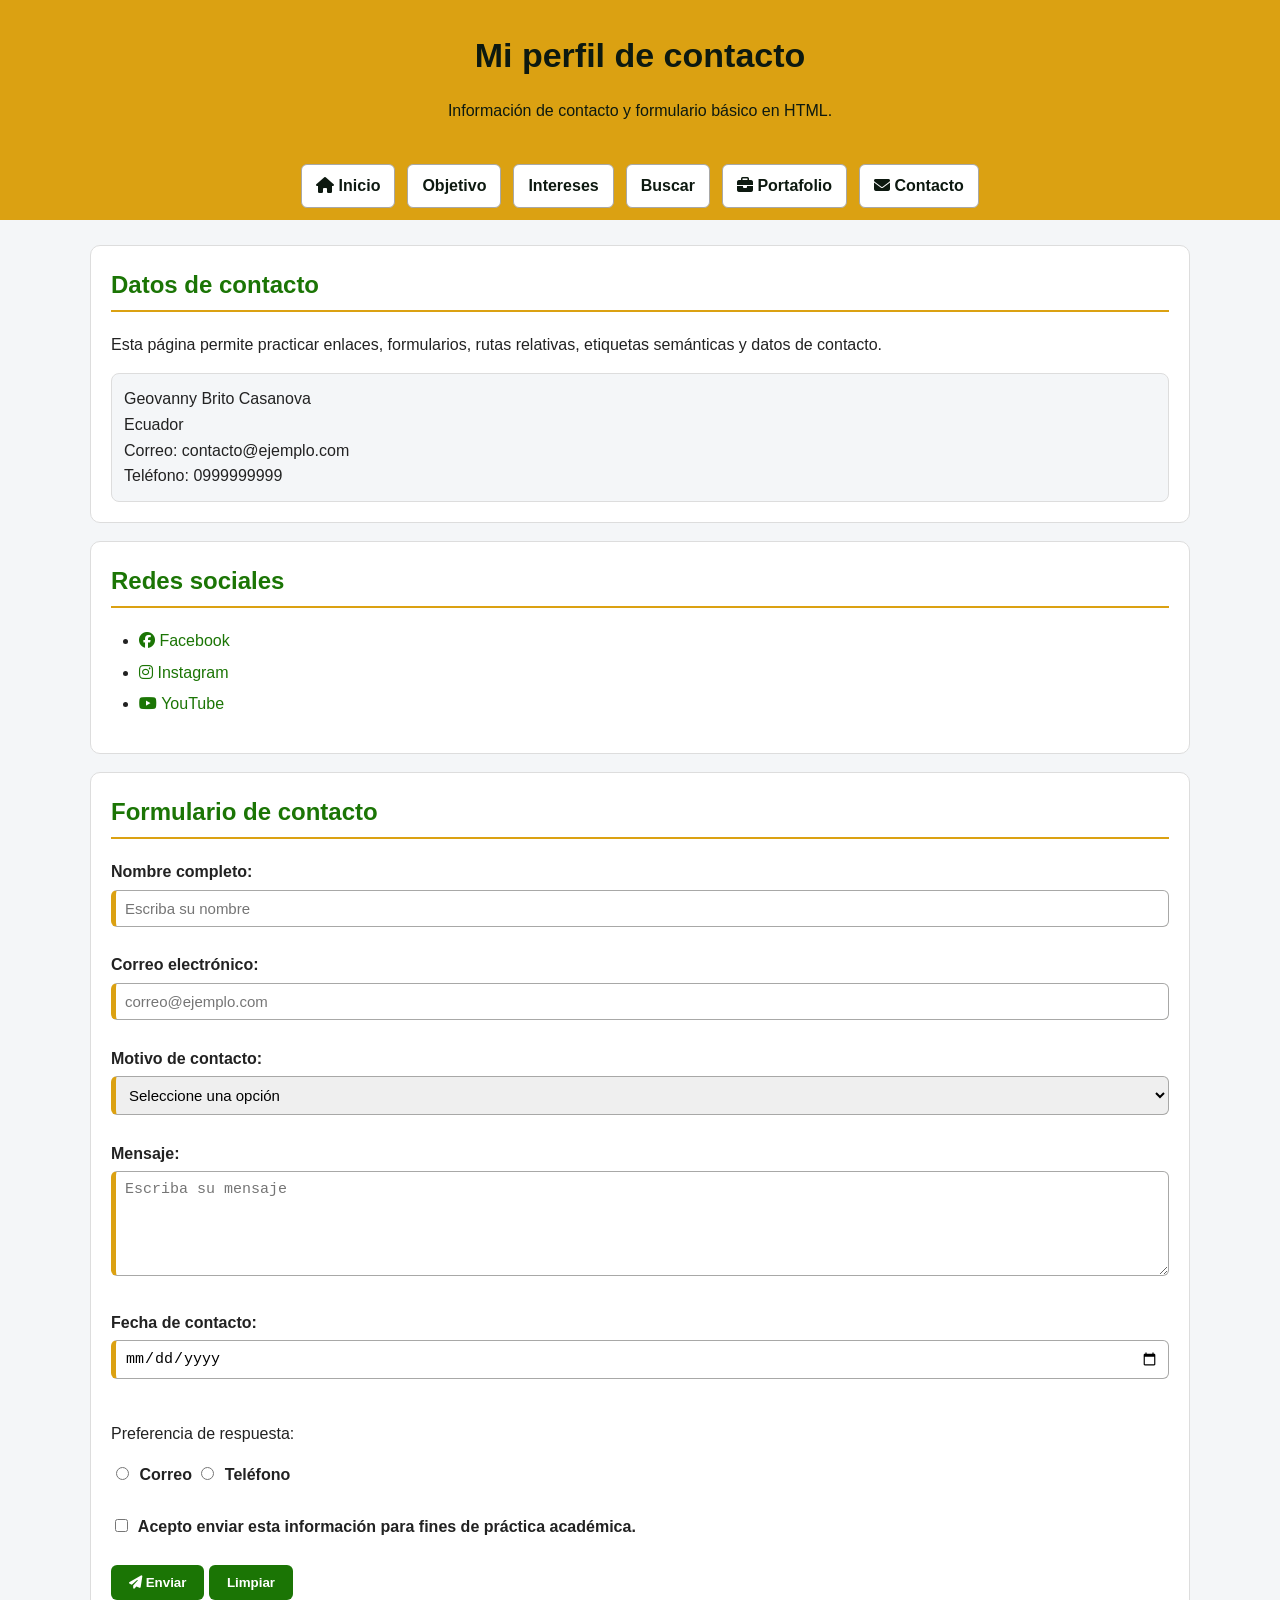
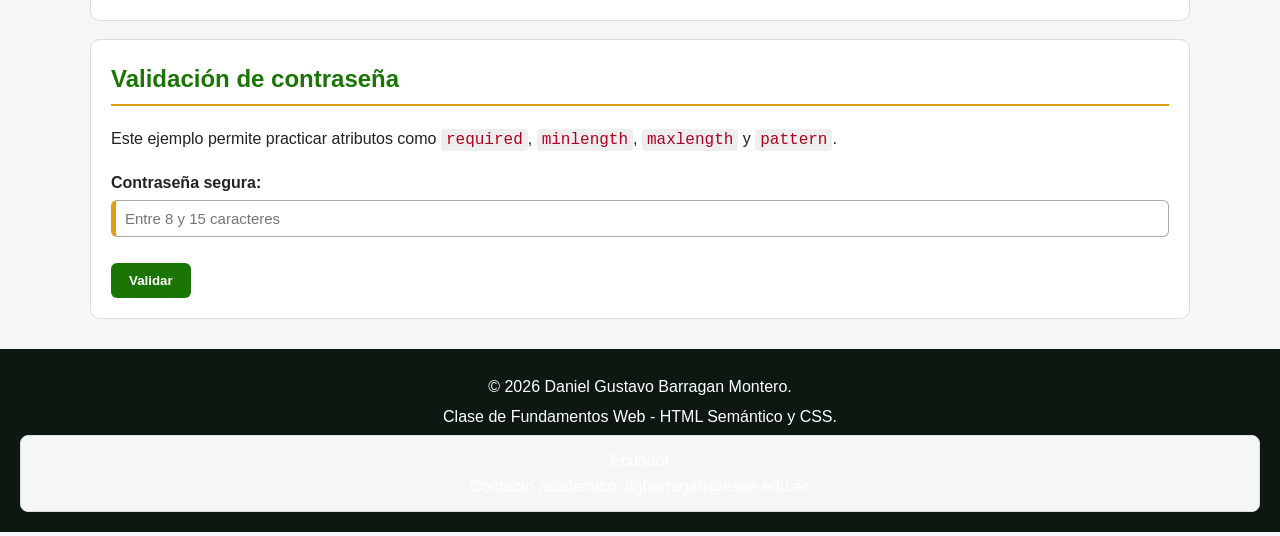
<file: pages/cto/contacto.html>
<!DOCTYPE html>
<html lang="es">

<head>
    <meta charset="UTF-8">
    <title>Contacto</title>

    <!-- Como este archivo está en pages/cto, se suben dos niveles con ../../ -->
    <link rel="icon" href="../../img/mundito.ico" type="image/x-icon">

    <link rel="stylesheet" href="https://cdnjs.cloudflare.com/ajax/libs/font-awesome/6.5.0/css/all.min.css">

    <link rel="stylesheet" href="../../css/general.css">
    <link rel="stylesheet" href="../../css/contacto.css">
</head>

<body>

    <header>
        <h1>Mi perfil de contacto</h1>
        <p>Información de contacto y formulario básico en HTML.</p>
    </header>

    <nav>
        <a href="../../index.html">
            <i class="fa-solid fa-house"></i>
            Inicio
        </a>

        <a href="../../index.html#objetivo">Objetivo</a>

        <a href="../../index.html#intereses">Intereses</a>

        <a href="../buscar.html">Buscar</a>

        <a href="../portafolio.html">
            <i class="fa-solid fa-briefcase"></i>
            Portafolio
        </a>

        <a href="contacto.html">
            <i class="fa-solid fa-envelope"></i>
            Contacto
        </a>
    </nav>

    <main>

        <section>
            <h2>Datos de contacto</h2>

            <p>
                Esta página permite practicar enlaces, formularios, rutas relativas,
                etiquetas semánticas y datos de contacto.
            </p>

            <address>
                Geovanny Brito Casanova<br>
                Ecuador<br>
                Correo: contacto@ejemplo.com<br>
                Teléfono: 0999999999
            </address>
        </section>

        <section>
            <h2>Redes sociales</h2>

            <ul>
                <li>
                    <a href="https://www.facebook.com/" target="_blank">
                        <i class="fa-brands fa-facebook"></i>
                        Facebook
                    </a>
                </li>

                <li>
                    <a href="https://www.instagram.com/" target="_blank">
                        <i class="fa-brands fa-instagram"></i>
                        Instagram
                    </a>
                </li>

                <li>
                    <a href="https://www.youtube.com/" target="_blank">
                        <i class="fa-brands fa-youtube"></i>
                        YouTube
                    </a>
                </li>
            </ul>
        </section>

        <section>
            <h2>Formulario de contacto</h2>

            <!-- 
                Este formulario se envía hacia buscar.html para practicar rutas relativas.
                Desde pages/cto/contacto.html se sube un nivel con ../
            -->
            <form method="GET" action="../buscar.html">

                <label for="nombre">Nombre completo:</label>
                <input type="text" id="nombre" name="nombre" placeholder="Escriba su nombre" required minlength="3"
                    maxlength="50">

                <br><br>

                <label for="correo">Correo electrónico:</label>
                <input type="email" id="correo" name="correo" placeholder="correo@ejemplo.com" required>

                <br><br>

                <label for="motivo">Motivo de contacto:</label>
                <select id="motivo" name="motivo" required>
                    <option value="">Seleccione una opción</option>
                    <option value="consulta">Consulta académica</option>
                    <option value="soporte">Soporte</option>
                    <option value="sugerencia">Sugerencia</option>
                </select>

                <br><br>

                <label for="mensaje">Mensaje:</label>
                <br>
                <textarea id="mensaje" name="mensaje" placeholder="Escriba su mensaje" rows="5" cols="40" required
                    minlength="10"></textarea>

                <br><br>

                <label for="fecha">Fecha de contacto:</label>
                <input type="date" id="fecha" name="fecha" required>

                <br><br>

                <p>Preferencia de respuesta:</p>

                <label>
                    <input type="radio" name="respuesta" value="correo" required>
                    Correo
                </label>

                <label>
                    <input type="radio" name="respuesta" value="telefono">
                    Teléfono
                </label>

                <br><br>

                <label>
                    <input type="checkbox" name="acepta" value="si" required>
                    Acepto enviar esta información para fines de práctica académica.
                </label>

                <br><br>

                <button type="submit">
                    <i class="fa-solid fa-paper-plane"></i>
                    Enviar
                </button>

                <button type="reset">
                    Limpiar
                </button>
            </form>
        </section>

        <section>
            <h2>Validación de contraseña</h2>

            <p>
                Este ejemplo permite practicar atributos como <code>required</code>,
                <code>minlength</code>, <code>maxlength</code> y <code>pattern</code>.
            </p>

            <form method="GET" action="../buscar.html">

                <label for="password">Contraseña segura:</label>

                <input type="password" id="password" name="password" required minlength="8" maxlength="15"
                    pattern="^(?=.*[a-z])(?=.*[A-Z])(?=.*\d)(?=.*[@$!%*?&._-])[A-Za-z\d@$!%*?&._-]{8,15}$"
                    placeholder="Entre 8 y 15 caracteres"
                    title="Debe tener mayúscula, minúscula, número y un carácter especial.">

                <br><br>

                <button type="submit">Validar</button>
            </form>
        </section>

    </main>

    <footer>
        <p>&copy; 2026 Daniel Gustavo Barragan Montero.</p>
        <p>Clase de Fundamentos Web - HTML Semántico y CSS.</p>

        <address>
            Ecuador<br>
            Contacto académico: dgbarragan@espe.edu.ec
        </address>
    </footer>

</body>

</html>
</file>
<file: css/general.css>
/* ============================================================
   general.css
   Archivo CSS general para TODAS las páginas del sitio.
   Aquí se colocan estilos compartidos: reinicio básico, etiquetas,
   navegación, formularios, tablas, multimedia y utilidades.

   Para enseñar poco a poco:
   1. Copiar este archivo completo.
   2. Comentar o descomentar bloques según el tema de clase.
   3. Mostrar cómo cambia la página al guardar y actualizar navegador.
   ============================================================ */


/* ============================================================
   BLOQUE 1: SELECTOR UNIVERSAL (*)
   Aplica a todos los elementos HTML.
   Sirve para controlar el cálculo de tamaños y quitar espacios
   inesperados del navegador.
   ============================================================ */

* {
    box-sizing: border-box;
}


/* ============================================================
   BLOQUE 2: ESTILO GENERAL DEL BODY
   body representa todo el contenido visible de la página.
   Aquí se define fuente, color de texto, color de fondo,
   margen e interlineado.
   ============================================================ */

body {
    margin: 0;
    font-family: Arial, Helvetica, sans-serif;
    background-color: #f4f6f8;
    color: #222222;
    line-height: 1.6;
}


/* ============================================================
   BLOQUE 3: SELECTORES DE ETIQUETA
   Estos estilos afectan directamente a etiquetas HTML.
   Ejemplos: h1, h2, p, a, img.
   ============================================================ */

h1 {
    margin: 0;
    font-size: 34px;
    text-align: center;
}

h2 {
    color: #1b7505;
    margin-top: 0;
    border-bottom: 2px solid #dba112;
    padding-bottom: 6px;
}

h3 {
    color: #0d1910;
}

p {
    font-size: 16px;
    text-align: justify;
}

a {
    color: #1b7505;
    text-decoration: none;
}

a:hover {
    text-decoration: underline;
}


/* ============================================================
   BLOQUE 4: HEADER Y FOOTER
   header se usa para el encabezado.
   footer se usa para el pie de página.
   ============================================================ */

header {
    background-color: #0d1910;
    color: white;
    padding: 28px 16px;
    text-align: center;
}

header p {
    text-align: center;
    margin-bottom: 0;
}

footer {
    background-color: #0d1910;
    color: white;
    text-align: center;
    padding: 20px;
    margin-top: 30px;
}

footer p {
    text-align: center;
    margin: 5px 0;
}

footer address {
    font-style: normal;
}


/* ============================================================
   BLOQUE 5: NAVEGACIÓN
   nav contiene enlaces internos y externos.
   display: flex permite ordenar los enlaces en fila.
   gap crea espacio entre enlaces.
   ============================================================ */

nav {
    background-color: #dba112;
    padding: 12px;
    text-align: center;
    display: flex;
    justify-content: center;
    flex-wrap: wrap;
    gap: 12px;
}

nav a {
    background-color: white;
    color: #0d1910;
    padding: 8px 14px;
    border-radius: 6px;
    font-weight: bold;
    border: 1px solid #a8a8a7;
}

nav a:hover {
    background-color: #1b7505;
    color: white;
    text-decoration: none;
}


/* ============================================================
   BLOQUE 6: ESTRUCTURA PRINCIPAL
   main contiene el contenido principal.
   section y article organizan bloques de información.
   ============================================================ */

main {
    width: 90%;
    max-width: 1100px;
    margin: 25px auto;
}

section,
article,
aside {
    background-color: white;
    padding: 20px;
    margin-bottom: 18px;
    border: 1px solid #dddddd;
    border-radius: 10px;
}


/* ============================================================
   BLOQUE 7: ASIDE
   aside contiene información complementaria.
   ============================================================ */

aside {
    width: 90%;
    max-width: 1100px;
    margin: 20px auto;
    background-color: #fff8e6;
}

aside i {
    margin-right: 8px;
    font-size: 20px;
    color: #1b7505;
}


/* ============================================================
   BLOQUE 8: IMÁGENES Y MULTIMEDIA
   max-width evita que las imágenes y videos se salgan
   del ancho disponible.
   ============================================================ */

img,
video,
iframe {
    max-width: 100%;
    border-radius: 8px;
}

figure {
    text-align: center;
    margin: 0;
}

figcaption {
    font-size: 14px;
    color: #555555;
    margin-top: 8px;
}


/* ============================================================
   BLOQUE 9: LISTAS
   ul sirve para listas sin orden.
   ol sirve para listas ordenadas.
   ============================================================ */

ul,
ol {
    padding-left: 28px;
}

li {
    margin-bottom: 6px;
}


/* ============================================================
   BLOQUE 10: TABLAS
   border-collapse une los bordes de las celdas.
   width: 100% hace que la tabla use todo el ancho disponible.
   ============================================================ */

table {
    width: 100%;
    border-collapse: collapse;
    background-color: white;
}

caption {
    font-weight: bold;
    margin-bottom: 10px;
    color: #0d1910;
}

th {
    background-color: #1b7505;
    color: white;
    padding: 10px;
}

td {
    padding: 10px;
    border: 1px solid #cccccc;
}

tr:nth-child(even) {
    background-color: #f2f2f2;
}


/* ============================================================
   BLOQUE 11: FORMULARIOS
   input, select, textarea y button son elementos comunes
   dentro de formularios.
   ============================================================ */

form {
    margin-top: 12px;
}

label {
    font-weight: bold;
}

input,
select,
textarea {
    width: 100%;
    padding: 9px;
    margin-top: 5px;
    border: 1px solid #a8a8a7;
    border-radius: 6px;
    font-size: 15px;
}

input[type="checkbox"],
input[type="radio"] {
    width: auto;
    margin-right: 6px;
}

textarea {
    resize: vertical;
}

button {
    background-color: #1b7505;
    color: white;
    border: none;
    padding: 10px 18px;
    border-radius: 6px;
    cursor: pointer;
    font-weight: bold;
}

button:hover {
    background-color: #0d1910;
}


/* ============================================================
   BLOQUE 12: ATRIBUTOS Y ESTADOS DE FORMULARIO
   :focus se activa cuando el usuario selecciona un campo.
   :required permite explicar campos obligatorios.
   ============================================================ */

input:focus,
select:focus,
textarea:focus {
    outline: 2px solid #dba112;
    border-color: #1b7505;
}

input:required,
select:required,
textarea:required {
    border-left: 5px solid #dba112;
}


/* ============================================================
   BLOQUE 13: DETAILS, SUMMARY, PROGRESS Y METER
   Se usan para contenido desplegable y barras de progreso.
   ============================================================ */

details {
    background-color: #f4f6f8;
    padding: 12px;
    border-radius: 8px;
    border: 1px solid #dddddd;
    margin-bottom: 10px;
}

summary {
    cursor: pointer;
    font-weight: bold;
    color: #1b7505;
}

progress,
meter {
    width: 260px;
    height: 20px;
}


/* ============================================================
   BLOQUE 14: TEXTO TÉCNICO
   code, pre y kbd ayudan a explicar código dentro de HTML.
   ============================================================ */

code {
    background-color: #eeeeee;
    color: #b00020;
    padding: 2px 5px;
    border-radius: 4px;
}

pre {
    background-color: #0d1910;
    color: white;
    padding: 15px;
    border-radius: 8px;
    overflow-x: auto;
}

kbd {
    background-color: #222222;
    color: white;
    padding: 3px 6px;
    border-radius: 4px;
}


/* ============================================================
   BLOQUE 15: SELECTORES DE CLASE
   Una clase se escribe con punto.
   En HTML se usa así: class="centrado"
   ============================================================ */

.centrado {
    text-align: center;
}

.texto-verde {
    color: #1b7505;
}

.texto-dorado {
    color: #dba112;
}

.caja-destacada {
    background-color: #fff8e6;
    border: 2px solid #dba112;
    padding: 15px;
    border-radius: 8px;
}


/* ============================================================
   BLOQUE 16: SELECTORES DE ID
   Un id se escribe con numeral.
   En HTML se usa así: id="objetivo"
   ============================================================ */

#objetivo {
    border-left: 6px solid #1b7505;
}

#intereses {
    border-left: 6px solid #dba112;
}

#multimedia {
    border-left: 6px solid #0d1910;
}


/* ============================================================
   BLOQUE 17: RESPONSIVE BÁSICO
   Cuando la pantalla es pequeña, el menú se acomoda en columna.
   Esto prepara el camino hacia CSS responsive.
   =========================================================== */

/* Se aplica solo cuando la pantalla mide 700px o menos, normalmente celulares o tablets pequeñas */
@media (max-width: 700px) {

    /* Selecciona el menú de navegación */
    nav{
        flex-direction: row;
        flex-wrap: wrap;
        align-items: center;
    }

    nav a{
        width: calc(33.33% - 10px);
        margin: 0;
        text-align: center;
    }

    /* Selecciona el título principal de la página */
    h1 {
        /* Reduce el tamaño del título para que no se vea muy grande en celular */
        font-size: 26px;
    }

    /* Selecciona el contenido principal y la barra lateral */
    main,
    aside {
        /* Hace que ocupen el 95% del ancho, dejando un pequeño margen */
        width: 95%;
    }

    /* Selecciona secciones, artículos y barra lateral */
    section,
    article,
    aside {
        /* Reduce el espacio interno para aprovechar mejor la pantalla pequeña */
        padding: 15px;
    }

    /* Selecciona las tablas */
    table {
        /* Reduce el tamaño del texto de la tabla para que entre mejor */
        font-size: 14px;
    }

    /* Selecciona campos de formulario y botones */
    input,
    select,
    textarea,
    button {
        /* Ocupa todo el ancho disponible del contenedor */
        width: 100%;
        /* Impide que el elemento crezca más allá del ancho de su contenedor */
        max-width: 100%;
        /* Hace que padding y bordes se incluyan dentro del ancho total */
        box-sizing: border-box;
        /* Tamaño de texto cómodo para lectura y uso en dispositivos móviles */
        font-size: 16px;
    }

    input,
    select,
    textarea,
    button,
    meter,
    progress,
    audio {
        /* Ocupa todo el ancho disponible del contenedor */
        width: 100%;
        /* Impide que el elemento crezca más allá del ancho de su contenedor */
        max-width: 100%;
        /* Hace que padding y bordes se incluyan dentro del ancho total */
        box-sizing: border-box;
        /* Tamaño de texto cómodo para lectura y uso en dispositivos móviles */
        font-size: 16px;
    }
}
</file>
<file: css/index.css>
/* ============================================================
   index.css
   Estilos propios de index.html.
   Este archivo se usa para mejorar únicamente la página principal.

   Debe cargarse después de general.css.
   ============================================================ */


/* ============================================================
   BLOQUE 1: PRESENTACIÓN PRINCIPAL
   El selector de id usa #.
   Este bloque afecta solo al elemento con id="presentacion".
   ============================================================ */

#presentacion {
    background-color: #ffffff;
    border-left: 8px solid #1b7505;
}


/* ============================================================
   BLOQUE 2: OBJETIVO
   Aquí se refuerza visualmente el objetivo de aprendizaje.
   ============================================================ */

#objetivo {
    background-color: #f7fff4;
}


/* ============================================================
   BLOQUE 3: INTERESES
   Aquí se trabaja con listas dentro de una sección específica.
   El espacio indica descendencia:
   #intereses li significa "los li que estén dentro de #intereses".
   ============================================================ */

#intereses li {
    background-color: #f4f6f8;
    margin-bottom: 8px;
    padding: 8px;
    border-radius: 6px;
}


/* ============================================================
   BLOQUE 4: MULTIMEDIA
   Permite explicar bordes, fondo y separación visual.
   ============================================================ */

#multimedia article {
    border: 1px solid #dddddd;
    background-color: #fbfbfb;
}

#multimedia h3 {
    color: #1b7505;
}


/* ============================================================
   BLOQUE 5: FIGURE E IMAGEN
   Se aplica solo a figuras dentro de la página principal.
   ============================================================ */

main figure {
    padding: 15px;
    border: 1px solid #dddddd;
    background-color: #f4f6f8;
    border-radius: 10px;
}


/* ============================================================
   BLOQUE 6: FORMULARIO DE BÚSQUEDA
   Este bloque se puede usar cuando explique formularios.
   Se aplica a formularios ubicados dentro de section.
   ============================================================ */

section form {
    background-color: #fafafa;
    padding: 15px;
    border-radius: 10px;
    border: 1px dashed #a8a8a7;
}


/* ============================================================
   BLOQUE 7: BOTÓN PRINCIPAL
   Se puede explicar cómo una clase permite reutilizar estilos.
   Para usarla, colocar en HTML: class="boton-principal"
   ============================================================ */

.boton-principal {
    background-color: #dba112;
    color: #0d1910;
}

.boton-principal:hover {
    background-color: #1b7505;
    color: white;
}


/* ============================================================
   BLOQUE 8: TARJETAS SIMPLES
   Para enseñar clases, puede agregar class="tarjeta" a un article.
   ============================================================ */

.tarjeta {
    border: 1px solid #cccccc;
    border-radius: 10px;
    padding: 18px;
    background-color: white;
    box-shadow: 0 2px 5px rgba(0, 0, 0, 0.12);
}


/* ============================================================
   BLOQUE 9: TEXTO DE APOYO
   Para usarlo en HTML: class="nota"
   ============================================================ */

.nota {
    background-color: #fff8e6;
    border-left: 5px solid #dba112;
    padding: 12px;
    font-size: 15px;
}


/* ============================================================
   BLOQUE 10: PEQUEÑO EFECTO VISUAL
   :hover permite cambiar el estilo cuando el mouse pasa encima.
   ============================================================ */

article:hover {
    border-color: #1b7505;
}


/* ============================================================
   BLOQUE 11: ESPACIADO ENTRE SECCIONES
   margin-bottom separa visualmente cada bloque.
   ============================================================ */

main section {
    margin-bottom: 24px;
}

/* ============================================================
   BLOQUE 12: EJEMPLO VISUAL DE Z-INDEX
   z-index controla qué elemento queda encima cuando hay superposición.

   Para que z-index funcione, el elemento debe tener una posición:
   relative, absolute, fixed o sticky.
   ============================================================ */

#ejemplo-zindex {
    background-color: #ffffff;
    border-left: 8px solid #dba112;
}

.zona-zindex {
    position: relative;
    height: 260px;
    background-color: #f4f6f8;
    border: 2px dashed #a8a8a7;
    border-radius: 10px;
    margin-top: 20px;
}

.caja-z {
    width: 180px;
    height: 120px;
    position: absolute;
    color: white;
    font-weight: bold;
    display: flex;
    align-items: center;
    justify-content: center;
    border-radius: 10px;
}

/* Caja con menor nivel */
.caja-roja {
    background-color: #c0392b;
    left: 40px;
    top: 40px;
    z-index: 1;
    display: none; /* Oculta esta caja para mostrar el efecto de las otras dos */
}

/* Caja intermedia */
.caja-verde {
    background-color: #1b7505;
    left: 110px;
    top: 80px;
    z-index: 2;
    display:  none; /* Oculta esta caja para mostrar el efecto de la caja azul */   
}

/* Caja superior */
.caja-azul {
    background-color: #1f4ed8;
    left: 180px;
    top: 120px;
    z-index: 3;
    display: 1; /* Oculta esta caja para mostrar el efecto de las otras dos */
}
</file>
<file: css/buscar.css>
/* ============================================================
   buscar.css
   Estilos propios de pages/buscar.html.
   Este archivo permite explicar una página interna con su propio
   estilo sin dañar el diseño general del sitio.

   Debe cargarse después de general.css.
   ============================================================ */


/* ============================================================
   BLOQUE 1: ENCABEZADO DE BÚSQUEDA
   Se puede observar que cada página puede tener identidad visual.
   ============================================================ */

header {
    background-color: #1b7505;
}


/* ============================================================
   BLOQUE 2: CAJA EXPLICATIVA
   Para usar este estilo, agregar class="explicacion" en una section.
   ============================================================ */

.explicacion {
    background-color: #f7fff4;
    border-left: 6px solid #1b7505;
}


/* ============================================================
   BLOQUE 3: FORMULARIO DE BÚSQUEDA
   Selector de clase.
   En HTML se usa así: class="formulario-busqueda"
   ============================================================ */

.formulario-busqueda {
    background-color: #ffffff;
    border: 2px solid #1b7505;
}


/* ============================================================
   BLOQUE 4: CAMPOS DE FORMULARIO
   Se seleccionan campos dentro de .formulario-busqueda.
   ============================================================ */

.formulario-busqueda input,
.formulario-busqueda select {
    background-color: #f4f6f8;
}


/* ============================================================
   BLOQUE 5: BOTÓN DE BÚSQUEDA
   Para usar en HTML: class="btn-buscar"
   ============================================================ */

.btn-buscar {
    background-color: #0d1910;
    color: white;
}

.btn-buscar:hover {
    background-color: #dba112;
    color: #0d1910;
}


/* ============================================================
   BLOQUE 6: TABLA DE CONTENIDOS
   Permite mostrar diferencias entre tablas generales y específicas.
   ============================================================ */

.tabla-contenidos th {
    background-color: #0d1910;
}

.tabla-contenidos td:first-child {
    font-weight: bold;
    color: #1b7505;
}


/* ============================================================
   BLOQUE 7: PROGRESO
   Para explicar una clase aplicada a una sección.
   ============================================================ */

.avance-practica {
    background-color: #fff8e6;
    border-left: 6px solid #dba112;
}


/* ============================================================
   BLOQUE 8: PREGUNTAS DESPLEGABLES
   Modifica details solo en buscar.html si se coloca dentro de main.
   ============================================================ */

main details {
    background-color: white;
    border: 1px solid #1b7505;
}


/* ============================================================
   BLOQUE 9: EJEMPLOS DE CÓDIGO
   pre se usa para mostrar texto respetando espacios y saltos.
   ============================================================ */

pre {
    border-left: 6px solid #dba112;
}


/* ============================================================
   BLOQUE 10: ENLACE ACTIVO MANUAL
   Puede agregar class="activo" al enlace del menú actual.
   ============================================================ */

nav a.activo {
    background-color: #0d1910;
    color: white;
}
</file>
<file: css/portafolio.css>
/* Estilos del portafolio*/
 body {
    font-family: Arial, Helvetica, sans-serif;
    line-height: 1.5;
    color: #222;
    margin: 0;
    padding: 0;
}

header {
    background-color: #0d1910;
    color: white;
    padding: 28px 16px;
    text-align: center;
}

nav {
    background-color: #dba112;
    padding: 12px;
    text-align: center;
    display: flex;
    justify-content: center;
    flex-wrap: wrap;
    gap: 12px;
}

nav a {
    background-color: white;
    color: #0d1910;
    padding: 8px 14px;
    border-radius: 6px;
    font-weight: bold;
    border: 1px solid #a8a8a7;
}

main {
    max-width: 1000px;
    margin: 1.5rem auto;
    padding: 0 1rem
}

p{
    margin-top: 0;
    color: rgb(98, 138, 37);
}

section {
    margin-bottom: 12px;
    background: #f9f9f9;
    padding: 16px; 
}

h2 {
    margin-top: 0;
    color: #1b7505;
    text-align: center;
}
h3 {
    margin-top: 0;
    color: #1b7505;
    text-align: center;
}
.semantico ul li {
    padding: 0px;
    margin-top: 1px;
    text-align: center;
}
.semantico{
    display: flex;
    justify-content: center;
    margin-top: 10px;
    color:rgb(98, 138, 37)
}

span {
    display: inline-block;
    margin-top: 10px;
    padding: 4px 8px;
    background: #f4f2f2;
    border-radius: 4px;
    font-size: .9rem;
    color: rgb(98, 138, 37);
}
#progreso table {
    width: 100%;
    border-collapse: collapse;
    margin-top: 1rem
}

#progreso th,
#progreso td {
    border: 1px solid #eaeaea;
    padding: .5rem;
    text-align: left
}

#competencias>div {
    display: flex;
    gap: 1rem;
    flex-wrap: wrap;
    margin-top: 1rem
}

#competencias>div>div {
    flex: 1 1 200px;
    background: #fafafa;
    padding: 1rem;
    border-radius: 6px;
    border: 1px solid #eee
}

details {
    margin-top: .5rem;
    background: #fff;
    padding: .5rem;
    border-radius: 4px;
    border: 1px solid #eee
}

footer {
    text-align: center;
    padding: 1rem;
    background: #f9f9f9;
    margin-top: 2rem;
    border-top: 1px solid #eee
}

/* Botón que enlaza a la proyección a 10 años */
.btn-proyeccion{
    display:inline-block;
    background-color:#1b7505;
    color:#fff;
    padding:10px 14px;
    border-radius:6px;
    text-decoration:none;
    font-weight:bold;
}
.btn-proyeccion:hover{background-color:#0d1910}

@media (max-width: 700px) {

    /* Selecciona el menú de navegación */
    nav{
        flex-direction: row;
        flex-wrap: wrap;
        align-items: center;
    }

    nav a{
        width: calc(33.33% - 10px);
        margin: 5px 0;
        text-align: center;
    }

}
</file>
<file: css/proyeccion.css>
/* Estilos específicos para pages/proyeccion.html */
:root {
    --bg: #f7f7fb;
    --card: #fff;
    --accent: #2b6cb0;
    --text: #222;
    --muted: #666;
}

* {
    box-sizing: border-box
}

body {
    font-family: system-ui, -apple-system, Segoe UI, Roboto, 'Helvetica Neue', Arial;
    line-height: 1.5;
    color: var(--text);
    background: var(--bg);
    margin: 0
}

.container {
    max-width: 1000px;
    margin: 0 auto;
    padding: 1rem
}

.site-header {
    background: var(--card);
    border-bottom: 1px solid #e6e9ef
}

.site-header .container {
    display: flex;
    align-items: center;
    justify-content: space-between;
    padding: 0.75rem 1rem
}

.brand {
    font-weight: 700;
    color: var(--accent);
    text-decoration: none
}

.main-nav {
    list-style: none;
    margin: 0;
    padding: 0;
    display: flex;
    gap: 1rem
}

.main-nav a {
    color: var(--text);
    text-decoration: none
}

.lead {
    color: var(--muted)
}

.proyeccion header {
    padding: 1rem 0
}

.timeline ol {
    padding-left: 1.25rem
}

.habilidades ul,
.metas ul {
    list-style: disc;
    margin-left: 1.25rem
}

.proyectos .proyecto {
    background: var(--card);
    padding: 0.75rem;
    border-radius: 6px;
    margin: 0.5rem 0;
    border: 1px solid #e9edf3
}

.portrait {
    margin: 1rem 0;
    text-align: center
}

.portrait img {
    max-width: 320px;
    width: 100%;
    height: auto;
    border-radius: 8px;
    display: inline-block
}

.aside-contact {
    background: var(--card);
    padding: 1rem;
    border-radius: 6px;
    border: 1px solid #e9edf3;
    margin: 1rem 0
}

form {
    display: grid;
    gap: 0.5rem
}

input[type="text"],
input[type="email"],
textarea {
    padding: 0.5rem;
    border: 1px solid #d4d7df;
    border-radius: 4px
}

button {
    background: var(--accent);
    color: #fff;
    padding: 0.5rem 0.75rem;
    border: none;
    border-radius: 4px;
    cursor: pointer
}

button:focus {
    outline: 3px solid rgba(43, 108, 176, 0.2)
}

.hero {
    background: rgba(235, 245, 255, 0.95);
    border-left: 4px solid #0d6efd;
}

.section-title {
    font-size: 1.25rem;
    font-weight: 700;
    margin-bottom: 0.75rem;
}

.object-fit-cover {
    object-fit: cover;
}

.site-footer {
    background: transparent;
    padding: 1rem 0;
    color: var(--muted);
    text-align: center
}

@media (min-width: 700px) {
    .proyeccion {
        display: grid;
        grid-template-columns: 1fr 320px;
        gap: 1.25rem;
        align-items: start
    }

    .proyeccion .aside-contact {
        position: sticky;
        top: 1rem;
        height: max-content
    }
}

/* Carousel: unificar tamaño de todos los items (imágenes, videos y texto) */
.carousel-inner {
    --carousel-height: 320px;
    height: var(--carousel-height);
}

.carousel-item {
    display: flex;
    align-items: center;
    justify-content: center;
    height: 100%;
    padding: 0.5rem;
    text-align: center;
}

.carousel-item img,
.carousel-item video {
    width: 100%;
    height: 100%;
    max-width: 100%;
    max-height: 100%;
    object-fit: cover;
    border-radius: 6px;
}

.carousel-item p {
    margin: 0.25rem 0;
    line-height: 1.4;
    color: var(--text);
}

/* Ajustes responsivos: aumentar altura en pantallas grandes */
@media (min-width: 768px) {
    .carousel-inner {
        --carousel-height: 420px;
    }
}

@media (min-width: 1200px) {
    .carousel-inner {
        --carousel-height: 480px;
    }
}

/* Fix: esconder slides que no están activos para evitar overlays
   y asegurar que los controles sean clicables */
.carousel-item:not(.active) {
    display: none !important;
    visibility: hidden
}

.carousel-item.active {
    display: flex !important;
    visibility: visible
}

#proyeccionCarousel {
    position: relative;
    z-index: 1
}

#proyeccionCarousel .carousel-control-prev,
#proyeccionCarousel .carousel-control-next {
    z-index: 2
}

.carousel-item img,
.carousel-item video {
    pointer-events: auto
}
/* Personalizaciones adicionales para la práctica Bootstrap */
.navbar {
    box-shadow: 0 2px 6px rgba(16,24,40,0.05);
}

.hero .btn {
    min-width: 110px;
}

.carousel {
    max-height: 420px;
    overflow: hidden;
}
.carousel img {
    height: 420px;
    object-fit: cover;
}

.accordion .accordion-button {
    background: linear-gradient(90deg, rgba(255,255,255,0.98), rgba(245,250,255,0.98));
}

.table-responsive {
    background: var(--card);
    padding: 0.75rem;
    border-radius: 8px;
    border: 1px solid #e9edf3;
}

/* Modal form focus states */
.modal .form-control:focus {
    box-shadow: 0 0 0 0.2rem rgba(13,110,253,0.15);
}

/* Small helpers */
.badge-custom {
    background: var(--accent);
    color: #fff;
}

/* Ensure sidebar list-group is sticky on small screens too */
@media (min-width: 992px) {
  #sidebar-nav.position-sticky { top: 1rem; }
}

/* Responsive portrait image in hero */
.ratio.rounded-circle img {
  width: 100%;
  height: 100%;
  object-fit: cover;
}

/* Form error display via Bootstrap classes (no JS required) */
.was-validated .form-control:invalid {
  border-color: #dc3545;
}

/* Make footer slightly more prominent */
.site-footer { color: #5b6b7a; font-size: .95rem }
</file>
<file: css/contacto.css>
/* ============================================================
   contacto.css
   Estilos propios de pages/cto/contacto.html.
   Este archivo sirve para explicar estilos específicos en una
   página ubicada dentro de subcarpetas.

   Debe cargarse después de general.css.
   ============================================================ */


/* ============================================================
   BLOQUE 1: ENCABEZADO DE CONTACTO
   Se cambia el color del header únicamente en contacto.html.
   ============================================================ */

header {
    background-color: #dba112;
    color: #0d1910;
}


/* ============================================================
   BLOQUE 2: DATOS DE CONTACTO
   Para usar este diseño, colocar class="datos-contacto" en section.
   ============================================================ */

.datos-contacto {
    background-color: #fff8e6;
    border-left: 6px solid #dba112;
}


/* ============================================================
   BLOQUE 3: ADDRESS
   address se usa para información de contacto.
   ============================================================ */

address {
    background-color: #f4f6f8;
    padding: 12px;
    border-radius: 8px;
    font-style: normal;
    border: 1px solid #dddddd;
}


/* ============================================================
   BLOQUE 4: REDES SOCIALES
   Para usar, colocar class="redes" en la sección o lista.
   ============================================================ */

.redes ul {
    list-style: none;
    padding-left: 0;
}

.redes li {
    margin-bottom: 10px;
}

.redes a {
    display: inline-block;
    background-color: #f4f6f8;
    padding: 10px 14px;
    border-radius: 8px;
    border: 1px solid #dddddd;
}

.redes a:hover {
    background-color: #1b7505;
    color: white;
    text-decoration: none;
}


/* ============================================================
   BLOQUE 5: FORMULARIO DE CONTACTO
   Para usar, colocar class="formulario-contacto" en form.
   ============================================================ */

.formulario-contacto {
    background-color: #ffffff;
    border: 2px solid #dba112;
    padding: 18px;
    border-radius: 10px;
}


/* ============================================================
   BLOQUE 6: TEXTAREA
   Se personaliza el campo de mensaje.
   ============================================================ */

.formulario-contacto textarea {
    min-height: 120px;
    font-family: Arial, Helvetica, sans-serif;
}


/* ============================================================
   BLOQUE 7: RADIO Y CHECKBOX
   Se evita que radio y checkbox ocupen todo el ancho.
   ============================================================ */

.formulario-contacto input[type="radio"],
.formulario-contacto input[type="checkbox"] {
    width: auto;
}


/* ============================================================
   BLOQUE 8: BOTONES DEL FORMULARIO
   El botón de enviar y limpiar pueden diferenciarse con clases.
   En HTML:
   class="btn-enviar"
   class="btn-limpiar"
   ============================================================ */

.btn-enviar {
    background-color: #1b7505;
}

.btn-limpiar {
    background-color: #a8a8a7;
    color: #0d1910;
}

.btn-limpiar:hover {
    background-color: #0d1910;
    color: white;
}


/* ============================================================
   BLOQUE 9: VALIDACIÓN DE CONTRASEÑA
   Para usar, colocar class="validacion" en la sección.
   ============================================================ */

.validacion {
    border-left: 6px solid #1b7505;
    background-color: #f7fff4;
}


/* ============================================================
   BLOQUE 10: MENSAJE DE AYUDA
   Para usar en un párrafo: class="ayuda"
   ============================================================ */

.ayuda {
    font-size: 14px;
    color: #555555;
    background-color: #f4f6f8;
    padding: 10px;
    border-radius: 6px;
}
</file>
